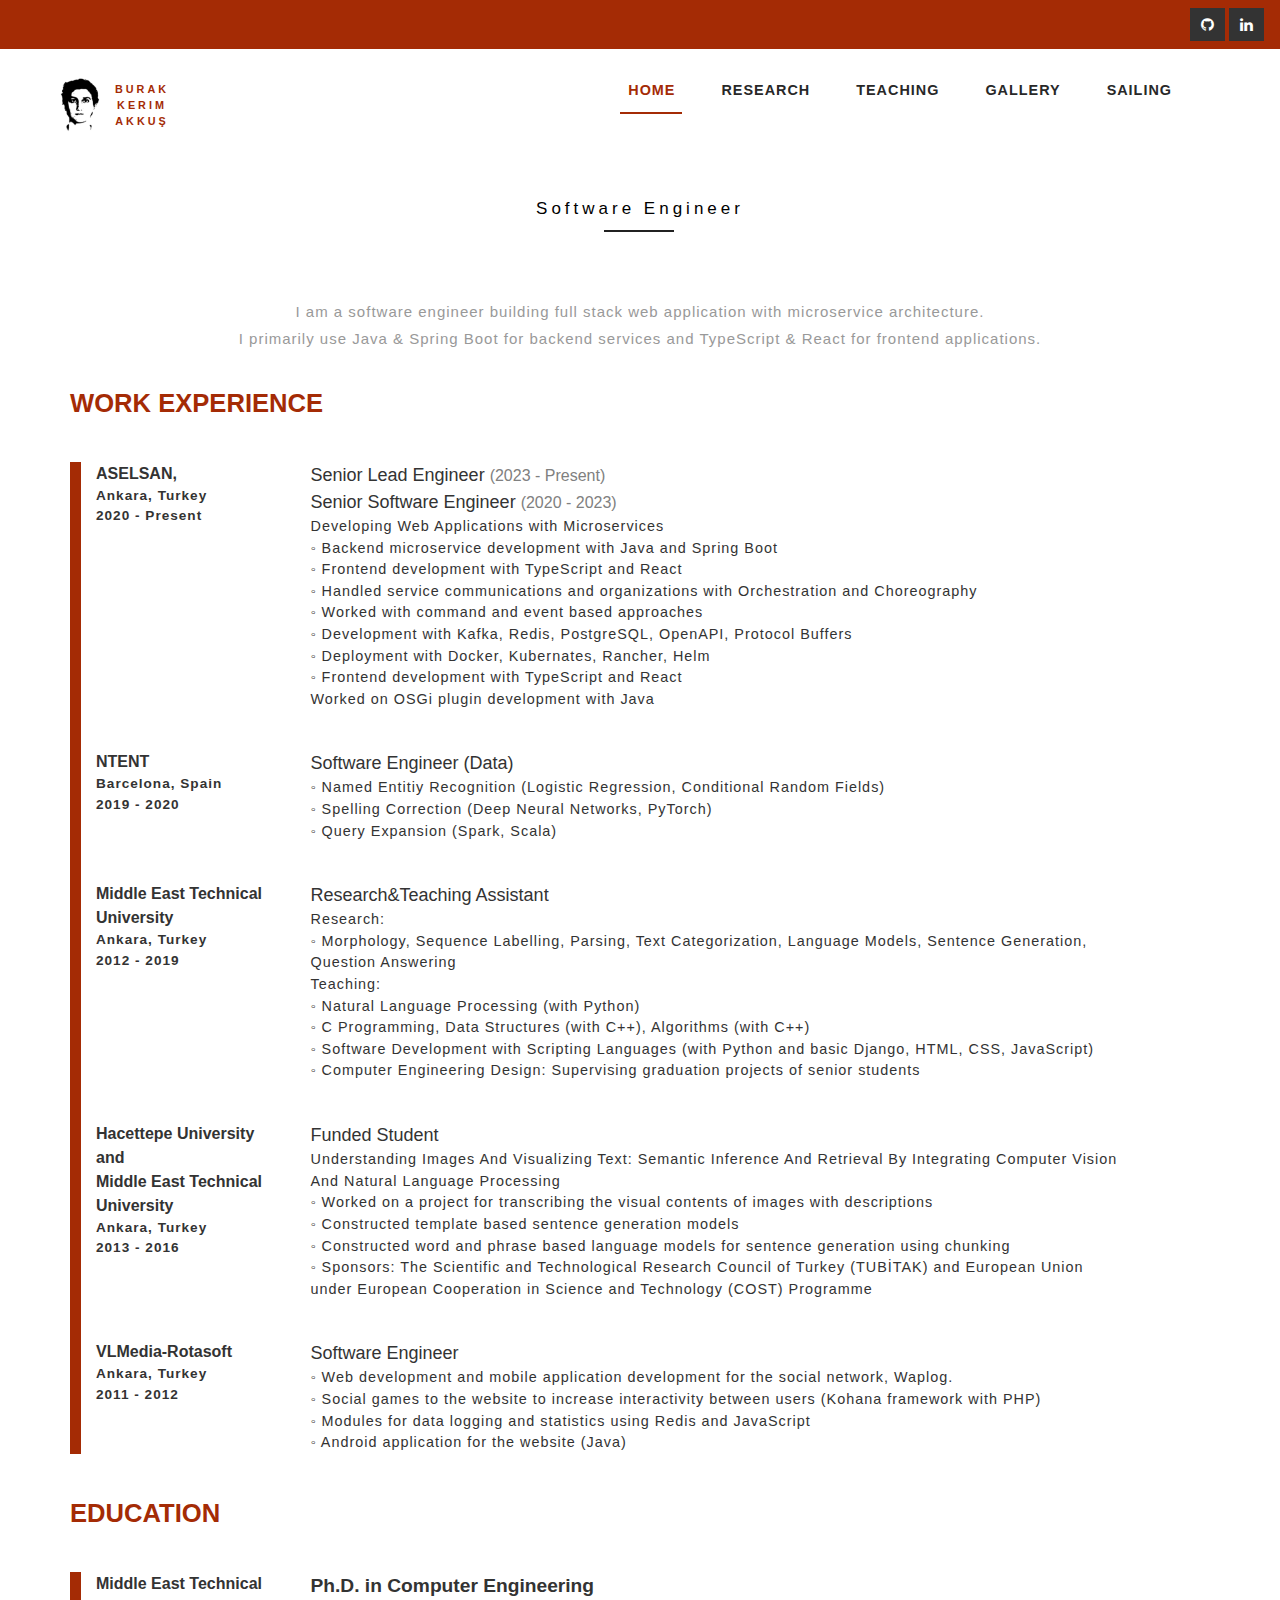
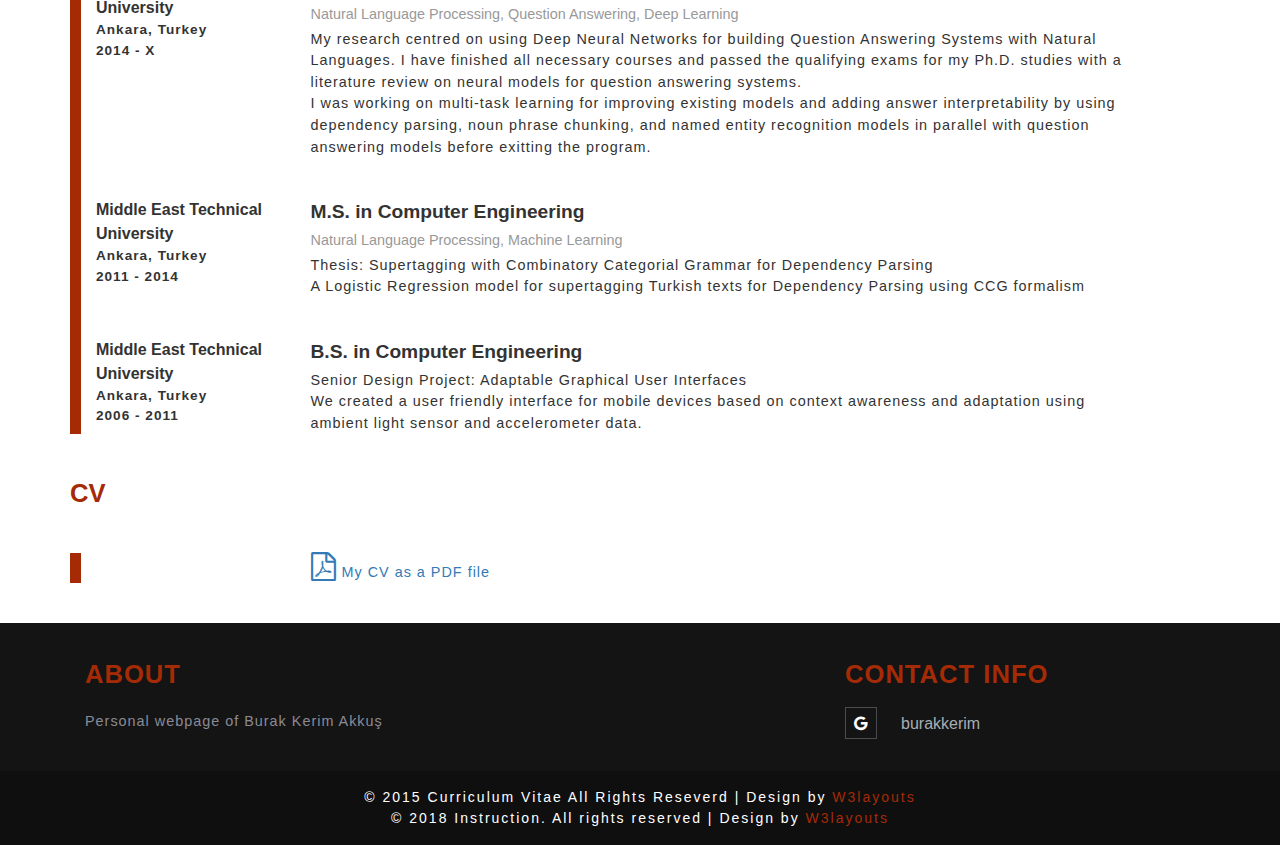
<file: index.html>
<!--
  Author: W3layouts
  Author URL: http://w3layouts.com
  License: Creative Commons Attribution 3.0 Unported
  License URL: http://creativecommons.org/licenses/by/3.0/
  -->
<!DOCTYPE html>
<html>

<head>
  <title>Burak Kerim Akkuş</title>
  <!--/tags -->
  <meta name="viewport" content="width=device-width, initial-scale=1">
  <meta http-equiv="Content-Type" content="text/html; charset=utf-8" />
  <meta name="keywords" content="Burak Kerim Akkuş" />
  <script type="application/x-javascript">
      addEventListener("load", function () {
        setTimeout(hideURLbar, 0);
      }, false);
      function hideURLbar() {
        window.scrollTo(0, 1);
      }
    </script>
  <!--//tags -->
  <link href="css/bootstrap.css" rel="stylesheet" type="text/css" media="all" />
  <link href="css/style.css" rel="stylesheet" type="text/css" media="all" />
  <link href="css/owl.carousel.css" rel="stylesheet" type="text/css" media="all">
  <link href="css/owl.theme.css" rel="stylesheet" type="text/css" media="all">
  <link href="css/font-awesome.css" rel="stylesheet">
  <link href="css/cv-style.css" rel='stylesheet' type='text/css' />
  <!-- //for bootstrap working -->
  <!-- <link href="//fonts.googleapis.com/css?family=Work+Sans:200,300,400,500,600,700" rel="stylesheet"> -->
</head>

<body>
  <!-- header -->
  <div class="header">
    <div class="agileits_top_menu">
      <div class="w3l_header_left">
      </div>
      <div class="w3l_header_right">
        <div class="w3ls-social-icons text-left">
          <a class="github" target="_blank" href="https://github.com/burakkerim"><i class="fa fa-github"></i></a>
          <a class="linkedin" target="_blank" href="https://www.linkedin.com/in/burak-kerim-akkus/"><i
              class="fa fa-linkedin"></i></a>
        </div>
      </div>
      <div class="clearfix"> </div>
    </div>
    <div class="content white agile-info">
      <nav class="navbar navbar-default" role="navigation">
        <div class="container">
          <div class="navbar-header">
            <button type="button" class="navbar-toggle" data-toggle="collapse"
              data-target="#bs-example-navbar-collapse-1">
              <span class="sr-only">Toggle navigation</span>
              <span class="icon-bar"></span>
              <span class="icon-bar"></span>
              <span class="icon-bar"></span>
            </button>
            <a class="navbar-brand" href="index.html">
              <img src="images/bka.png" width="48px" style="margin-top: 10px;">
            </a>
            <a class="navbar-brand" href="index.html"
              style="padding-left:60px !important; padding-top:15px !important; cursor:pointer ;">
              <h1><label>Burak</label><label> Kerim</label> <label>Akkuş </label> </h1>
            </a>
          </div>
          <!--/.navbar-header-->
          <div class="collapse navbar-collapse" id="bs-example-navbar-collapse-1">
            <nav class="link-effect-2" id="link-effect-2">
              <ul class="nav navbar-nav">
                <li class="active"><a href="index.html" class="effect-3">Home</a></li>
                <li><a href="research.html" class="effect-3">Research</a></li>
                <li><a href="teaching.html" class="effect-3">Teaching</a></li>
                <li><a href="gallery.html" class="effect-3">Gallery</a></li>
                <li><a href="route.html" class="effect-3">Sailing</a></li>
              </ul>
            </nav>
          </div>
          <!--/.navbar-collapse-->
          <!--/.navbar-->
        </div>
      </nav>
    </div>
  </div>
  <!-- banner -->
  <!--//banner -->
  <!-- about -->
  <div class="agile-about w3ls-section text-center" id="about">
    <div class="container">
      <h3 class="heading-agileinfo"><span>Software Engineer</span></h3>
      <div class="agileits-about-grid">
        <p>
          I am a software engineer building full stack web application with microservice architecture.
        </p>
        <p>
          I primarily use Java & Spring Boot for backend services and TypeScript & React for frontend applications.
        </p>
      </div>
    </div>
  </div>
  <div class="content">
    <div class="container">

      <h3>Work Experience</h3>
      <div class="work">

        <div class="details">
          <div class="col-md-3 city">
            <h5>ASELSAN,</h5>
            <p>Ankara, Turkey</p>
            <p>2020 - Present</p>
          </div>
          <div class="col-md-9">
            <h4>Senior Lead Engineer <span style="color: grey; font-size: medium;">(2023 - Present)</span></h4>
            <h4>Senior Software Engineer <span style="color: grey; font-size: medium;">(2020 - 2023)</span></h4>

            <p>Developing Web Applications with Microservices</p>

            <p>&#9702; Backend microservice development with Java and Spring Boot</p>
            <p>&#9702; Frontend development with TypeScript and React</p>
            <p>&#9702; Handled service communications and organizations with Orchestration and Choreography</p>
            <p>&#9702; Worked with command and event based approaches</p>
            <p>&#9702; Development with Kafka, Redis, PostgreSQL, OpenAPI, Protocol Buffers</p>
            <p>&#9702; Deployment with Docker, Kubernates, Rancher, Helm</p>
            <p>&#9702; Frontend development with TypeScript and React</p>

            <p>Worked on OSGi plugin development with Java</p>

          </div>
          <div class="clearfix"></div>
        </div>

        <div class="details">
          <div class="col-md-3 city">
            <h5>NTENT</h5>
            <p>Barcelona, Spain</p>
            <p>2019 - 2020</p>
          </div>
          <div class="col-md-9">
            <h4>Software Engineer (Data)</h4>
            <p>&#9702; Named Entitiy Recognition (Logistic Regression, Conditional Random Fields)</p>
            <p>&#9702; Spelling Correction (Deep Neural Networks, PyTorch)</p>
            <p>&#9702; Query Expansion (Spark, Scala)</p>
          </div>
          <div class="clearfix"></div>
        </div>

        <div class="details">
          <div class="col-md-3 city">
            <h5>Middle East Technical University</h5>
            <p>Ankara, Turkey</p>
            <p>2012 - 2019</p>
          </div>
          <div class="col-md-9">
            <h4>Research&Teaching Assistant</h4>
            <p>Research:</p>
            <p>&#9702; Morphology, Sequence Labelling, Parsing, Text Categorization, Language Models, Sentence
              Generation,
              Question Answering</p>
            <p>Teaching:</p>
            <p>&#9702; Natural Language Processing (with Python)</p>
            <p>&#9702; C Programming, Data Structures (with C++), Algorithms (with C++)</p>
            <p>&#9702; Software Development with Scripting Languages (with Python and basic Django, HTML, CSS,
              JavaScript)</p>
            <p>&#9702; Computer Engineering Design: Supervising graduation projects of senior students</p>
          </div>
          <div class="clearfix"></div>
        </div>

        <div class="details">
          <div class="col-md-3 city">
            <h5>Hacettepe University and <br> Middle East Technical University</h5>
            <p>Ankara, Turkey</p>
            <p>2013 - 2016</p>
          </div>
          <div class="col-md-9">
            <h4>Funded Student</h4>
            <p>Understanding Images And Visualizing Text: Semantic Inference And Retrieval By Integrating Computer
              Vision And Natural Language Processing
              <a href="https://vision.cs.hacettepe.edu.tr/project-detail.php?id=4"></a>
            </p>
            <p>&#9702; Worked on a project for transcribing the visual contents of images with descriptions</p>
            <p>&#9702; Constructed template based sentence generation models</p>
            <p>&#9702; Constructed word and phrase based language models for sentence generation using chunking</p>
            <p>&#9702; Sponsors: The Scientific and Technological Research Council of Turkey (TUBİTAK) and European
              Union under European Cooperation in Science and Technology (COST) Programme</p>
          </div>
          <div class="clearfix"></div>
        </div>

        <div class="details">
          <div class="col-md-3 city">
            <h5>VLMedia-Rotasoft</h5>
            <p>Ankara, Turkey</p>
            <p>2011 - 2012</p>
          </div>
          <div class="col-md-9">
            <h4>Software Engineer</h4>
            <p>&#9702; Web development and mobile application development for the social network, Waplog.</p>
            <p>&#9702; Social games to the website to increase interactivity between users (Kohana framework with PHP)
            </p>
            <p>&#9702; Modules for data logging and statistics using Redis and JavaScript </p>
            <p>&#9702; Android application for the website (Java)</p>
          </div>
          <div class="clearfix"></div>
        </div>
      </div>

      <h3>Education</h3>
      <div class="education">
        <div class="details">
          <div class="col-md-3 city">
            <h5>Middle East Technical University</h5>
            <p>Ankara, Turkey</p>
            <p>2014 - X</p>
          </div>
          <div class="col-md-9 college">
            <h4>Ph.D. in Computer Engineering</h4>
            <h5>Natural Language Processing, Question Answering, Deep Learning</h5>
            <p>
              My research centred on using Deep Neural Networks for building Question Answering Systems with
              Natural Languages. I have finished all necessary courses and passed the qualifying exams for my Ph.D.
              studies with a literature review on neural models for question answering systems.
            </p>
            <p>
              I was working on multi-task learning for improving existing models and adding answer interpretability by
              using dependency
              parsing, noun phrase chunking, and named entity recognition models in parallel with question answering
              models before exitting the program.
            </p>
          </div>
          <div class="clearfix"></div>
        </div>

        <div class="details">
          <div class="col-md-3 city">
            <h5>Middle East Technical University</h5>
            <p>Ankara, Turkey</p>
            <p>2011 - 2014</p>
          </div>
          <div class="col-md-9 college">
            <h4>M.S. in Computer Engineering</h4>
            <h5>Natural Language Processing, Machine Learning</h5>
            <p>Thesis: Supertagging with Combinatory Categorial Grammar for Dependency Parsing</p>
            <p>
              A Logistic Regression model for supertagging Turkish texts for Dependency Parsing using CCG formalism
            </p>
          </div>
          <div class="clearfix"></div>
        </div>

        <div class="details">
          <div class="col-md-3 city">
            <h5>Middle East Technical University</h5>
            <p>Ankara, Turkey</p>
            <p>2006 - 2011</p>
          </div>
          <div class="col-md-9 college">
            <h4>B.S. in Computer Engineering</h4>
            <p>Senior Design Project: Adaptable Graphical User Interfaces</p>
            <p>
              We created a user friendly interface for mobile devices based on context awareness and adaptation using
              ambient light sensor and accelerometer data.
            </p>
          </div>
          <div class="clearfix"></div>
        </div>
      </div>

      <h3>CV</h3>
      <div class="skills">
        <div class="details">
          <div class="col-md-3 city">
            <h5></h5>
          </div>
          <div class="col-md-9">
            <p>
              <a href="files/burak_kerim_akkus_cv.pdf"><i class="fa fa-file-pdf-o fa-2x"></i> My CV as a PDF file</a>
            </p>
          </div>
        </div>
        <div class="clearfix"></div>
      </div>

    </div>


    <!-- footer -->
    <div class="footer_top_agileits">
      <div class="container">
        <div class="col-md-4 footer_grid">
          <h3>About</h3>
          <p>Personal webpage of Burak Kerim Akkuş
          </p>
        </div>
        <div class="col-md-4 footer_grid">
        </div>
        <div class="col-md-4 footer_grid">
          <h3>Contact Info</h3>
          <ul class="address">
            <li><a href="mailto:burakkerim@gmail.com"><i class="fa fa-google" aria-hidden="true"></i>burakkerim</a></li>
          </ul>
        </div>
      </div>
    </div>
    <div class="footer_w3ls">
      <div class="container">
        <div class="footer_bottom1">
          <p>© 2015 Curriculum Vitae All Rights Reseverd | Design by <a href="http://w3layouts.com/"
              target="_blank">W3layouts</a> </p>
        </div>
        <div class="footer_bottom1">
          <p>© 2018 Instruction. All rights reserved | Design by <a href="http://w3layouts.com">W3layouts</a></p>
        </div>
      </div>
    </div>
    <!-- //footer -->
    <a href="#home" class="scroll" id="toTop" style="display: block;"> <span id="toTopHover" style="opacity: 1;">
      </span></a>
    <!-- js -->
    <script type="text/javascript" src="js/jquery-2.1.4.min.js"></script>
    <script type="text/javascript" src="js/bootstrap.js"></script>
</body>

</html>
</file>
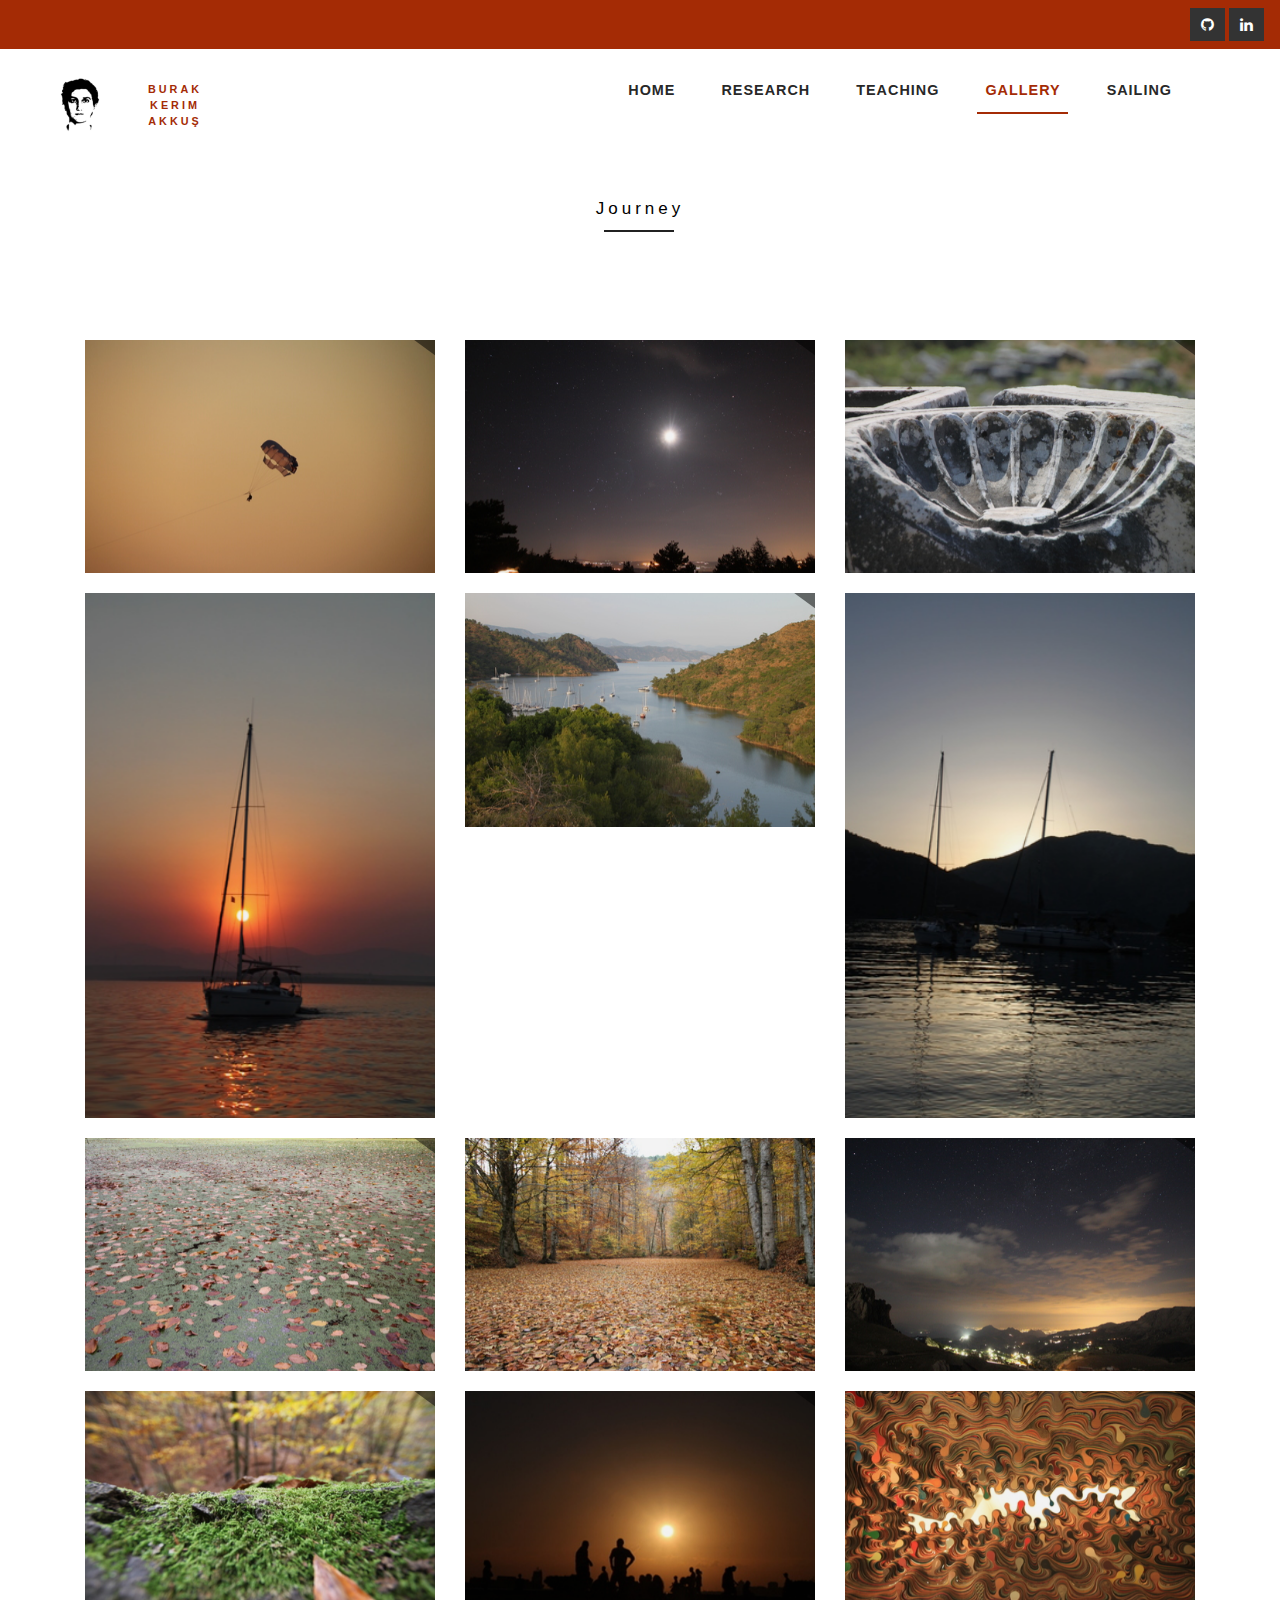
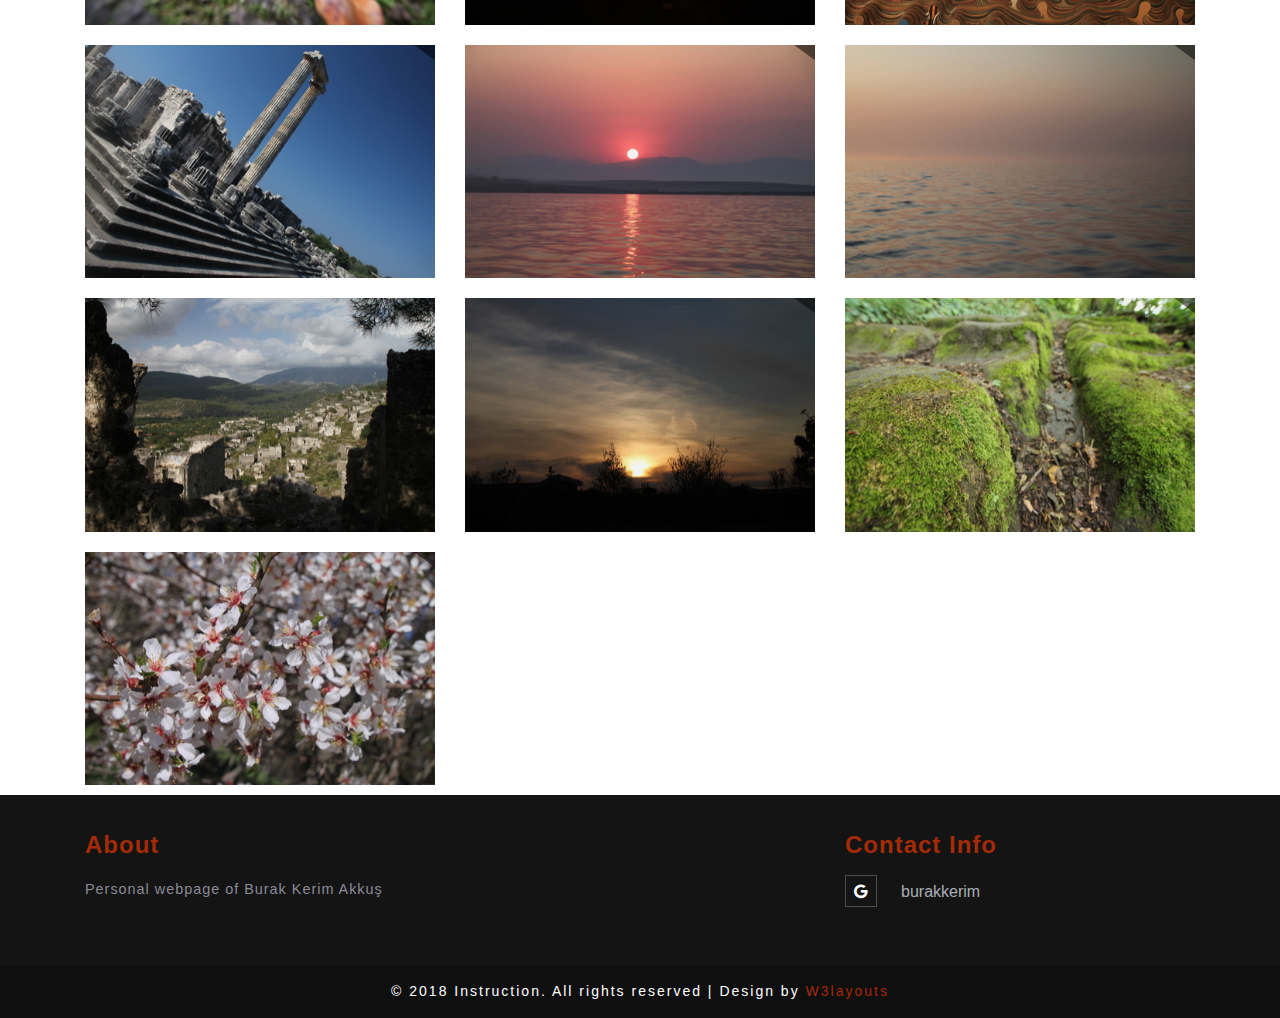
<file: gallery.html>
<!--
Author: W3layouts
Author URL: http://w3layouts.com
License: Creative Commons Attribution 3.0 Unported
License URL: http://creativecommons.org/licenses/by/3.0/
-->
<!DOCTYPE html>
<html>

<head>
  <title>Burak Kerim Akkuş</title>
  <!--/tags -->
  <meta name="viewport" content="width=device-width, initial-scale=1">
  <meta http-equiv="Content-Type" content="text/html; charset=utf-8" />
  <meta name="keywords" content="Burak Kerim Akkuş" />
  <script type="application/x-javascript">
    addEventListener("load", function () {
      setTimeout(hideURLbar, 0);
    }, false);

    function hideURLbar() {
      window.scrollTo(0, 1);
    }
  </script>
  <!--//tags -->
  <link href="css/bootstrap.css" rel="stylesheet" type="text/css" media="all" />
  <link href="css/style.css" rel="stylesheet" type="text/css" media="all" />
  <link href="css/owl.carousel.css" rel="stylesheet" type="text/css" media="all">
  <link href="css/owl.theme.css" rel="stylesheet" type="text/css" media="all">
  <link href="css/font-awesome.css" rel="stylesheet">
  <link href="css/lightbox.css" rel="stylesheet">
  <!-- //for bootstrap working -->
  <!-- <link href="//fonts.googleapis.com/css?family=Work+Sans:200,300,400,500,600,700" rel="stylesheet"> -->


</head>

<body>
  <!-- header -->
  <div class="header">
    <div class="agileits_top_menu">
      <div class="w3l_header_left">
      </div>
      <div class="w3l_header_right">
        <div class="w3ls-social-icons text-left">
          <a class="github" target="_blank" href="https://github.com/burakkerim"><i class="fa fa-github"></i></a>
          <a class="linkedin" target="_blank" href="https://www.linkedin.com/in/burak-kerim-akkus/"><i
              class="fa fa-linkedin"></i></a>
        </div>
      </div>
      <div class="clearfix"> </div>
    </div>
    <div class="content white agile-info">
      <nav class="navbar navbar-default" role="navigation">
        <div class="container">
          <div class="navbar-header">
            <button type="button" class="navbar-toggle" data-toggle="collapse"
              data-target="#bs-example-navbar-collapse-1">
              <span class="sr-only">Toggle navigation</span>
              <span class="icon-bar"></span>
              <span class="icon-bar"></span>
              <span class="icon-bar"></span>
            </button>
            <a class="navbar-brand" href="index.html" style="margin-top: 10px;">
              <img src="images/bka.png" width="48px">
            </a>
            <a class="navbar-brand" href="index.html"
              style="padding-left:60px !important; padding-top:15px !important; cursor:pointer ;">
              <h1><label>Burak</label><label> Kerim</label> <label>Akkuş </label> </h1>
            </a>
          </div>
          <!--/.navbar-header-->
          <div class="collapse navbar-collapse" id="bs-example-navbar-collapse-1">
            <nav class="link-effect-2" id="link-effect-2">
              <ul class="nav navbar-nav">
                <li><a href="index.html" class="effect-3">Home</a></li>
                <li><a href="research.html" class="effect-3">Research</a></li>
                <li><a href="teaching.html" class="effect-3">Teaching</a></li>
                <li class="active"><a href="gallery.html" class="effect-3">Gallery</a></li>
                <li><a href="route.html" class="effect-3">Sailing</a></li>
              </ul>
            </nav>
          </div>
          <!--/.navbar-collapse-->
          <!--/.navbar-->
        </div>
      </nav>
    </div>
  </div>
  <!-- banner -->
  <!-- //header -->

  <div class="agile-about w3ls-section text-center" id="about">
    <div class="container">
      <h3 class="heading-agileinfo"> <span>Journey</span> </h3>
      <div class="agileits-about-grid">
        <p></p>
      </div>
    </div>
  </div>

  <!-- gallery -->
  <div id="lab" class="w3ls-section gallery">
    <div class="container">

      <div class="gallery-grids">

        <div class="col-sm-4 col-xs-6 gallery-grid">
          <div class="grid effect-apollo">
            <a class="example-image-link" href="gallery/IMG_0315.JPG" data-lightbox="example-set" data-title="">
              <img src="gallery/small/IMG_0315.JPG" alt="" />
              <div class="figcaption">
                <p>1</p>
              </div>
            </a>
          </div>
        </div>

        <div class="col-sm-4 col-xs-6 gallery-grid">
          <div class="grid effect-apollo">
            <a class="example-image-link" href="gallery/IMG_2511.JPG" data-lightbox="example-set" data-title="">
              <img src="gallery/small/IMG_2511.JPG" alt="" />
              <div class="figcaption">
                <p>4</p>
              </div>
            </a>
          </div>
        </div>

        <div class="col-sm-4 col-xs-6 gallery-grid">
          <div class="grid effect-apollo">
            <a class="example-image-link" href="gallery/IMG_0409.JPG" data-lightbox="example-set" data-title="">
              <img src="gallery/small/IMG_0409.JPG" alt="" />
              <div class="figcaption">
                <p>5</p>
              </div>
            </a>
          </div>
        </div>

        <div class="col-sm-4 col-xs-6 gallery-grid">
          <div class="grid effect-apollo">
            <a class="example-image-link" href="gallery/IMG_0646.JPG" data-lightbox="example-set" data-title="">
              <img src="gallery/small/IMG_0646.JPG" alt="" />
              <div class="figcaption">
                <p>3</p>
              </div>
            </a>
          </div>
        </div>

        <div class="col-sm-4 col-xs-6 gallery-grid">
          <div class="grid effect-apollo">
            <a class="example-image-link" href="gallery/IMG_9236.JPG" data-lightbox="example-set" data-title="">
              <img src="gallery/small/IMG_9236.JPG" alt="" />
              <div class="figcaption">
                <p>7</p>
              </div>
            </a>
          </div>
        </div>

        <div class="col-sm-4 col-xs-6 gallery-grid">
          <div class="grid effect-apollo">
            <a class="example-image-link" href="gallery/IMG_9384.JPG" data-lightbox="example-set" data-title="">
              <img src="gallery/small/IMG_9384.JPG" alt="" />
              <div class="figcaption">
                <p>6</p>
              </div>
            </a>
          </div>
        </div>

        <div class="col-sm-4 col-xs-6 gallery-grid">
          <div class="grid effect-apollo">
            <a class="example-image-link" href="gallery/IMG_8047.JPG" data-lightbox="example-set" data-title="">
              <img src="gallery/small/IMG_8047.JPG" alt="" />
              <div class="figcaption">
                <p>8</p>
              </div>
            </a>
          </div>
        </div>

        <div class="col-sm-4 col-xs-6 gallery-grid">
          <div class="grid effect-apollo">
            <a class="example-image-link" href="gallery/IMG_8044.JPG" data-lightbox="example-set" data-title="">
              <img src="gallery/small/IMG_8044.JPG" alt="" />
              <div class="figcaption">
                <p>1</p>
              </div>
            </a>
          </div>
        </div>

        <div class="col-sm-4 col-xs-6 gallery-grid">
          <div class="grid effect-apollo">
            <a class="example-image-link" href="gallery/IMG_6624.JPG" data-lightbox="example-set" data-title="">
              <img src="gallery/small/IMG_6624.JPG" alt="" />
              <div class="figcaption">
                <p>5</p>
              </div>
            </a>
          </div>
        </div>


        <div class="col-sm-4 col-xs-6 gallery-grid">
          <div class="grid effect-apollo">
            <a class="example-image-link" href="gallery/IMG_8027.JPG" data-lightbox="example-set" data-title="">
              <img src="gallery/small/IMG_8027.JPG" alt="" />
              <div class="figcaption">
                <p>2</p>
              </div>
            </a>
          </div>
        </div>


        <div class="col-sm-4 col-xs-6 gallery-grid">
          <div class="grid effect-apollo">
            <a class="example-image-link" href="gallery/IMG_7733.JPG" data-lightbox="example-set" data-title="">
              <img src="gallery/small/IMG_7733.JPG" alt="" />
              <div class="figcaption">
                <p>4</p>
              </div>
            </a>
          </div>
        </div>

        <div class="col-sm-4 col-xs-6 gallery-grid">
          <div class="grid effect-apollo">
            <a class="example-image-link" href="gallery/IMG_3720.JPG" data-lightbox="example-set" data-title="">
              <img src="gallery/small/IMG_3720.JPG" alt="" />
              <div class="figcaption">
                <p>8</p>
              </div>
            </a>
          </div>
        </div>

        <div class="col-sm-4 col-xs-6 gallery-grid">
          <div class="grid effect-apollo">
            <a class="example-image-link" href="gallery/IMG_0627.JPG" data-lightbox="example-set" data-title="">
              <img src="gallery/small/IMG_0627.JPG" alt="" />
              <div class="figcaption">
                <p>1</p>
              </div>
            </a>
          </div>
        </div>

        <div class="col-sm-4 col-xs-6 gallery-grid">
          <div class="grid effect-apollo">
            <a class="example-image-link" href="gallery/IMG_0633.JPG" data-lightbox="example-set" data-title="">
              <img src="gallery/small/IMG_0633.JPG" alt="" />
              <div class="figcaption">
                <p>2</p>
              </div>
            </a>
          </div>
        </div>

        <div class="col-sm-4 col-xs-6 gallery-grid">
          <div class="grid effect-apollo">
            <a class="example-image-link" href="gallery/IMG_0652.JPG" data-lightbox="example-set" data-title="">
              <img src="gallery/small/IMG_0652.JPG" alt="" />
              <div class="figcaption">
                <p>4</p>
              </div>
            </a>
          </div>
        </div>

        <div class="col-sm-4 col-xs-6 gallery-grid">
          <div class="grid effect-apollo">
            <a class="example-image-link" href="gallery/IMG_1091.JPG" data-lightbox="example-set" data-title="">
              <img src="gallery/small/IMG_1091.JPG" alt="" />
              <div class="figcaption">
                <p>5</p>
              </div>
            </a>
          </div>
        </div>

        <div class="col-sm-4 col-xs-6 gallery-grid">
          <div class="grid effect-apollo">
            <a class="example-image-link" href="gallery/IMG_3793.JPG" data-lightbox="example-set" data-title="">
              <img src="gallery/small/IMG_3793.JPG" alt="" />
              <div class="figcaption">
                <p>6</p>
              </div>
            </a>
          </div>
        </div>

        <!--         <div class="col-sm-4 col-xs-6 gallery-grid">
          <div class="grid effect-apollo"> 
            <a class="example-image-link" href="gallery/IMG_3781.JPG" data-lightbox="example-set" data-title="">
              <img src="gallery/small/IMG_3781.JPG" alt=""/>
              <div class="figcaption">
                <p>7</p>
              </div>  
            </a> 
          </div>
        </div> -->

        <div class="col-sm-4 col-xs-6 gallery-grid">
          <div class="grid effect-apollo">
            <a class="example-image-link" href="gallery/IMG_1445.JPG" data-lightbox="example-set" data-title="">
              <img src="gallery/small/IMG_1445.JPG" alt="" />
              <div class="figcaption">
                <p>6</p>
              </div>
            </a>
          </div>
        </div>

        <div class="col-sm-4 col-xs-6 gallery-grid">
          <div class="grid effect-apollo">
            <a class="example-image-link" href="gallery/IMG_3566.JPG" data-lightbox="example-set" data-title="">
              <img src="gallery/small/IMG_3566.JPG" alt="" />
              <div class="figcaption">
                <p>6</p>
              </div>
            </a>
          </div>
        </div>

        <!-- <div class="clearfix"> </div>  -->
      </div>

      <script src="js/lightbox-plus-jquery.min.js"> </script>
    </div>
  </div>
  <!-- //gallery -->

  <!-- footer -->
  <div class="footer_top_agileits">
    <div class="container">
      <div class="col-md-4 footer_grid">
        <h3>About</h3>
        <p>Personal webpage of Burak Kerim Akkuş
        </p>
      </div>
      <div class="col-md-4 footer_grid">

      </div>
      <div class="col-md-4 footer_grid">
        <h3>Contact Info</h3>
        <ul class="address">
          <li><a href="mailto:burakkerim@gmail.com"><i class="fa fa-google" aria-hidden="true"></i>burakkerim</a></li>
        </ul>
      </div>

    </div>
  </div>

  <div class="footer_w3ls">
    <div class="container">
      <div class="footer_bottom1">
        <p>© 2018 Instruction. All rights reserved | Design by <a href="http://w3layouts.com">W3layouts</a></p>
      </div>
    </div>
  </div>
  <!-- //footer -->

  <a href="#home" class="scroll" id="toTop" style="display: block;"> <span id="toTopHover" style="opacity: 1;">
    </span></a>
  <!-- js -->
  <script type="text/javascript" src="js/jquery-2.1.4.min.js"></script>
  <script type="text/javascript" src="js/bootstrap.js"></script>
</body>

</html>
</file>
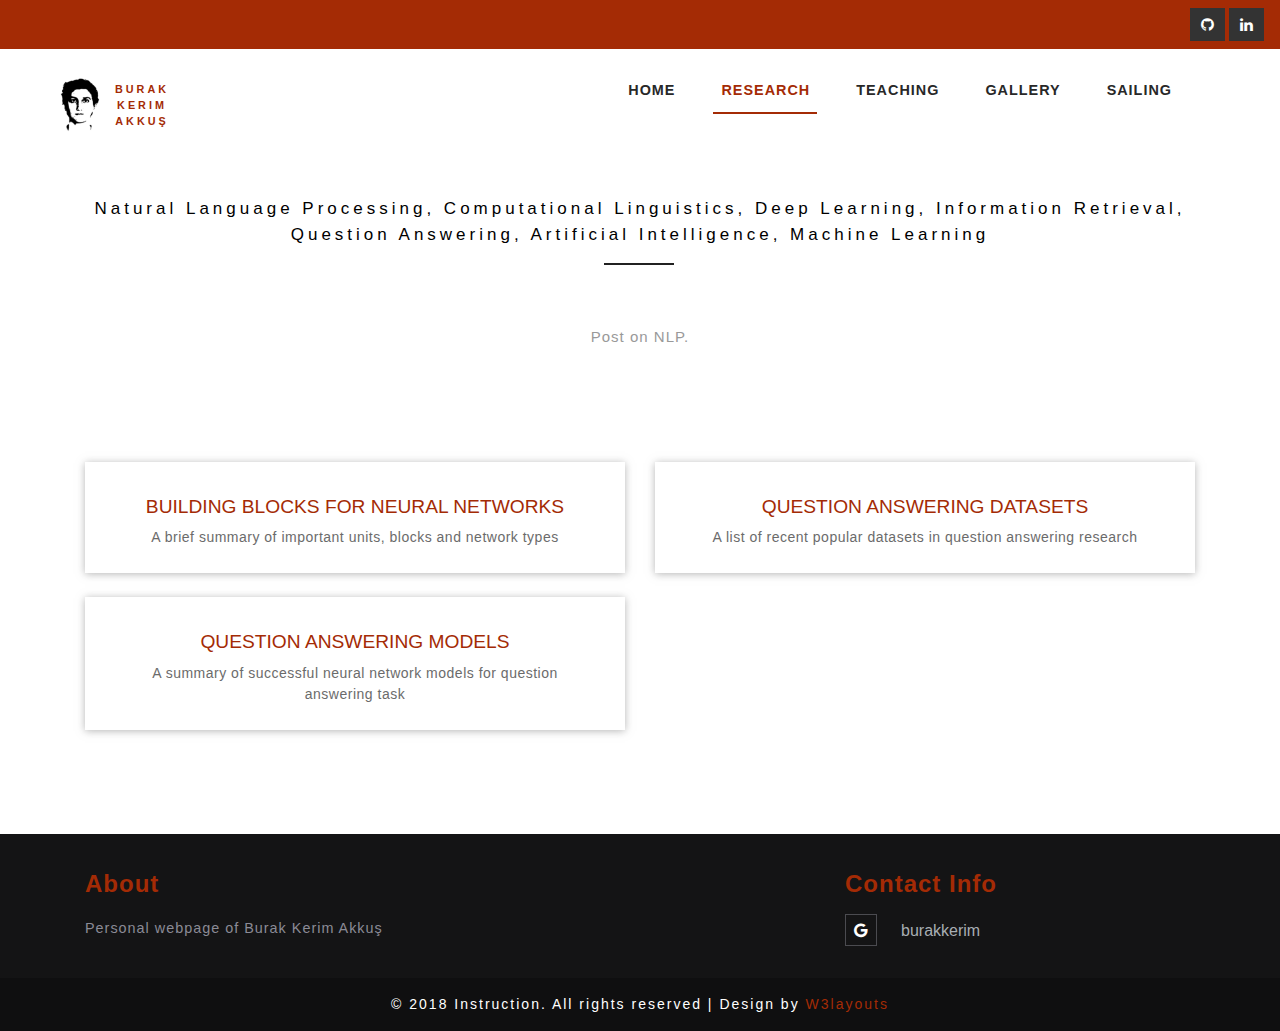
<file: research.html>
<!DOCTYPE html>
<html>

<head>
  <title>Burak Kerim Akkuş</title>
  <!--/tags -->
  <meta name="viewport" content="width=device-width, initial-scale=1">
  <meta http-equiv="Content-Type" content="text/html; charset=utf-8" />
  <meta name="keywords" content="Burak Kerim Akkuş" />
  <script type="application/x-javascript">
    addEventListener("load", function () {
      setTimeout(hideURLbar, 0);
    }, false);

    function hideURLbar() {
      window.scrollTo(0, 1);
    }
  </script>
  <!--//tags -->
  <link href="css/bootstrap.css" rel="stylesheet" type="text/css" media="all" />
  <link href="css/style.css" rel="stylesheet" type="text/css" media="all" />
  <link href="css/owl.carousel.css" rel="stylesheet" type="text/css" media="all">
  <link href="css/owl.theme.css" rel="stylesheet" type="text/css" media="all">
  <link href="css/font-awesome.css" rel="stylesheet">
  <!-- //for bootstrap working -->
  <!-- <link href="//fonts.googleapis.com/css?family=Work+Sans:200,300,400,500,600,700" rel="stylesheet"> -->


</head>

<body>
  <!-- header -->
  <div class="header">
    <div class="agileits_top_menu">
      <div class="w3l_header_left">
      </div>
      <div class="w3l_header_right">
        <div class="w3ls-social-icons text-left">
          <a class="github" target="_blank" href="https://github.com/burakkerim"><i class="fa fa-github"></i></a>
          <a class="linkedin" target="_blank" href="https://www.linkedin.com/in/burak-kerim-akkus/"><i
              class="fa fa-linkedin"></i></a>
        </div>
      </div>
      <div class="clearfix"> </div>
    </div>
    <div class="content white agile-info">
      <nav class="navbar navbar-default" role="navigation">
        <div class="container">
          <div class="navbar-header">
            <button type="button" class="navbar-toggle" data-toggle="collapse"
              data-target="#bs-example-navbar-collapse-1">
              <span class="sr-only">Toggle navigation</span>
              <span class="icon-bar"></span>
              <span class="icon-bar"></span>
              <span class="icon-bar"></span>
            </button>
            <a class="navbar-brand" href="index.html">
              <img src="images/bka.png" width="48px" style="margin-top: 10px;">
            </a>
            <a class="navbar-brand" href="index.html"
              style="padding-left:60px !important; padding-top:15px !important; cursor:pointer ;">
              <h1><label>Burak</label><label> Kerim</label> <label>Akkuş </label> </h1>
            </a>
          </div>
          <!--/.navbar-header-->
          <div class="collapse navbar-collapse" id="bs-example-navbar-collapse-1">
            <nav class="link-effect-2" id="link-effect-2">
              <ul class="nav navbar-nav">
                <li><a href="index.html" class="effect-3">Home</a></li>
                <li class="active"><a href="research.html" class="effect-3">Research</a></li>
                <li><a href="teaching.html" class="effect-3">Teaching</a></li>
                <li><a href="gallery.html" class="effect-3">Gallery</a></li>
                <li><a href="route.html" class="effect-3">Sailing</a></li>
              </ul>
            </nav>
          </div>
          <!--/.navbar-collapse-->
          <!--/.navbar-->
        </div>
      </nav>
    </div>
  </div>
  <!-- banner -->
  <!-- //header -->

  <div class="agile-about w3ls-section text-center" id="about">
    <div class="container">
      <h3 class="heading-agileinfo"><span>Natural Language Processing, Computational Linguistics, Deep Learning,
          Information Retrieval, Question Answering, Artificial Intelligence, Machine Learning</span></h3>
      <div class="agileits-about-grid">
        <p>
          Post on NLP.
        </p>
      </div>
    </div>
  </div>


  <div class="content">

    <div class="w3ls-section text-center">
      <div class="services">

        <div class="container">

          <div class="col-md-6">
            <a href="research/neural_nets.html">
              <div class="grid1">
                <h4 class="services-head">Building Blocks for Neural Networks</h4>
                <p>
                  A brief summary of important units, blocks and network types
                </p>
              </div>
            </a>
          </div>

          <div class="col-md-6">
            <a href="research/qa_data.html">
              <div class="grid1">
                <h4 class="services-head">Question Answering Datasets</h4>
                <p>
                  A list of recent popular datasets in question answering research
                </p>
              </div>
            </a>
          </div>



          <div class="col-md-6">
            <a href="research/qa_models.html">
              <div class="grid1">
                <h4 class="services-head">Question Answering Models</h4>
                <p>
                  A summary of successful neural network models for question answering task
                </p>
              </div>
            </a>
          </div>

        </div>

      </div>

    </div>


    <!-- footer -->
    <div class="footer_top_agileits">
      <div class="container">
        <div class="col-md-4 footer_grid">
          <h3>About</h3>
          <p>Personal webpage of Burak Kerim Akkuş
          </p>
        </div>
        <div class="col-md-4 footer_grid">
        </div>
        <div class="col-md-4 footer_grid">
          <h3>Contact Info</h3>
          <ul class="address">
            <li><a href="mailto:burakkerim@gmail.com"><i class="fa fa-google" aria-hidden="true"></i>burakkerim</a></li>
          </ul>
        </div>

      </div>
    </div>

    <div class="footer_w3ls">
      <div class="container">
        <div class="footer_bottom1">
          <p>© 2018 Instruction. All rights reserved | Design by <a href="http://w3layouts.com">W3layouts</a></p>
        </div>
      </div>
    </div>
    <!-- //footer -->

    <a href="#home" class="scroll" id="toTop" style="display: block;"> <span id="toTopHover" style="opacity: 1;">
      </span></a>
    <!-- js -->
    <script type="text/javascript" src="js/jquery-2.1.4.min.js"></script>
    <script type="text/javascript" src="js/bootstrap.js"></script>
</body>

</html>
</file>
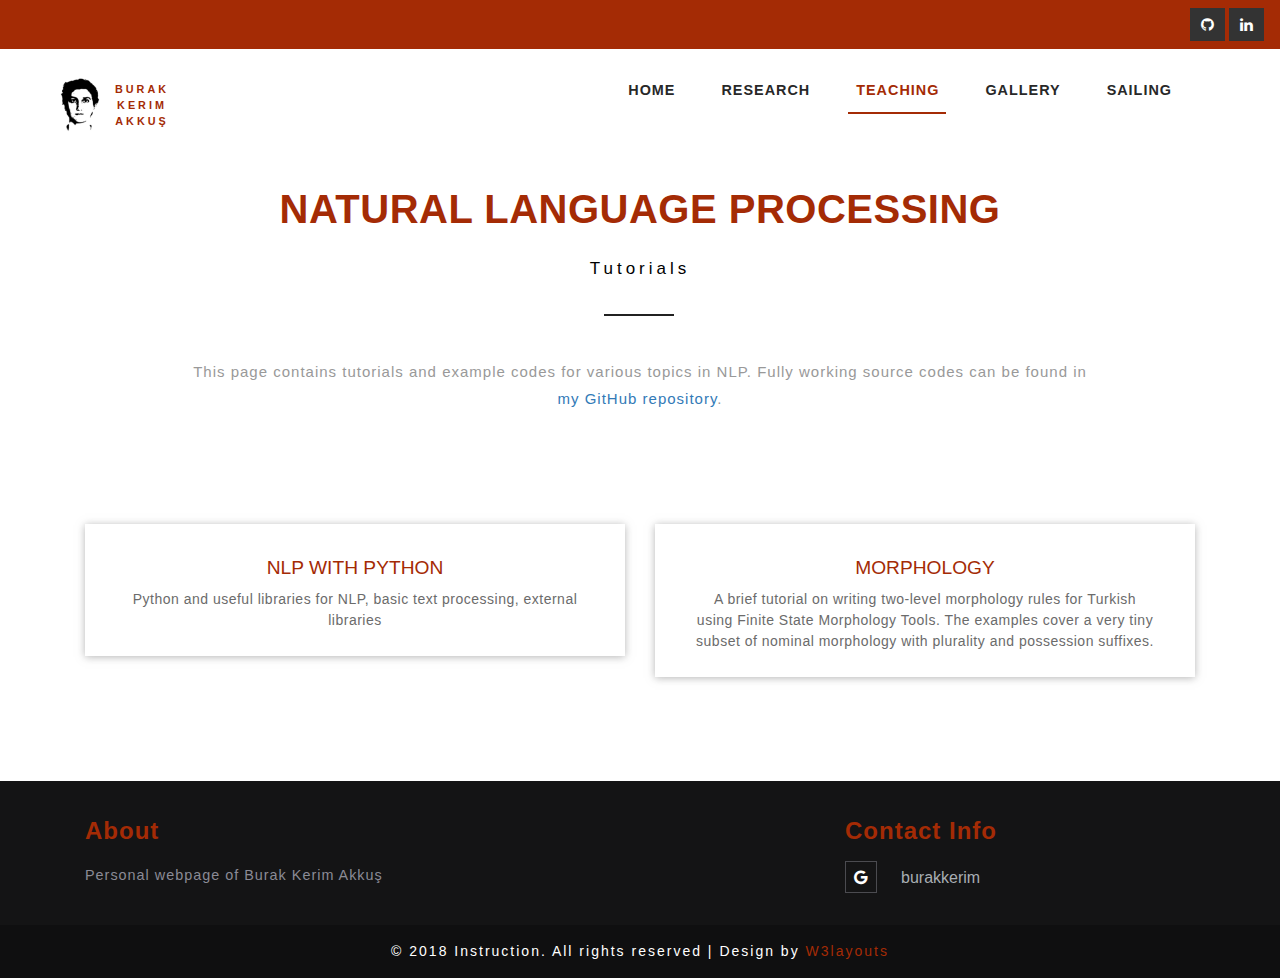
<file: teaching.html>
<!DOCTYPE html>
<html>

<head>
  <title>Burak Kerim Akkuş</title>
  <!--/tags -->
  <meta name="viewport" content="width=device-width, initial-scale=1">
  <meta http-equiv="Content-Type" content="text/html; charset=utf-8" />
  <meta name="keywords" content="Burak Kerim Akkuş" />
  <script type="application/x-javascript">
    addEventListener("load", function () {
      setTimeout(hideURLbar, 0);
    }, false);

    function hideURLbar() {
      window.scrollTo(0, 1);
    }
  </script>
  <!--//tags -->
  <link href="css/bootstrap.css" rel="stylesheet" type="text/css" media="all" />
  <link href="css/style.css" rel="stylesheet" type="text/css" media="all" />
  <link href="css/owl.carousel.css" rel="stylesheet" type="text/css" media="all">
  <link href="css/owl.theme.css" rel="stylesheet" type="text/css" media="all">
  <link href="css/font-awesome.css" rel="stylesheet">
  <!-- //for bootstrap working -->
  <!-- <link href="//fonts.googleapis.com/css?family=Work+Sans:200,300,400,500,600,700" rel="stylesheet"> -->


</head>

<body>
  <!-- header -->
  <div class="header">
    <div class="agileits_top_menu">
      <div class="w3l_header_left">
      </div>
      <div class="w3l_header_right">
        <div class="w3ls-social-icons text-left">
          <a class="github" target="_blank" href="https://github.com/burakkerim"><i class="fa fa-github"></i></a>
          <a class="linkedin" target="_blank" href="https://www.linkedin.com/in/burak-kerim-akkus/"><i
              class="fa fa-linkedin"></i></a>
        </div>
      </div>
      <div class="clearfix"> </div>
    </div>
    <div class="content white agile-info">
      <nav class="navbar navbar-default" role="navigation">
        <div class="container">
          <div class="navbar-header">
            <button type="button" class="navbar-toggle" data-toggle="collapse"
              data-target="#bs-example-navbar-collapse-1">
              <span class="sr-only">Toggle navigation</span>
              <span class="icon-bar"></span>
              <span class="icon-bar"></span>
              <span class="icon-bar"></span>
            </button>
            <a class="navbar-brand" href="index.html">
              <img src="images/bka.png" width="48px" style="margin-top: 10px;">
            </a>
            <a class="navbar-brand" href="index.html"
              style="padding-left:60px !important; padding-top:15px !important; cursor:pointer ;">
              <h1><label>Burak</label><label> Kerim</label> <label>Akkuş </label> </h1>
            </a>
          </div>
          <!--/.navbar-header-->
          <div class="collapse navbar-collapse" id="bs-example-navbar-collapse-1">
            <nav class="link-effect-2" id="link-effect-2">
              <ul class="nav navbar-nav">
                <li><a href="index.html" class="effect-3">Home</a></li>
                <li><a href="research.html" class="effect-3">Research</a></li>
                <li class="active"><a href="teaching.html" class="effect-3">Teaching</a></li>
                <li><a href="gallery.html" class="effect-3">Gallery</a></li>
                <li><a href="route.html" class="effect-3">Sailing</a></li>
              </ul>
            </nav>
          </div>
          <!--/.navbar-collapse-->
          <!--/.navbar-->
        </div>
      </nav>
    </div>
  </div>
  <!-- banner -->
  <!-- //header -->

  <div class="agile-about w3ls-section text-center" id="about">
    <div class="container">
      <h3 class="heading-agileinfo">Natural Language Processing<span>Tutorials</span></h3>
      <div class="agileits-about-grid">
        <p>
          This page contains tutorials and example codes for various topics in NLP. Fully working source codes can be
          found in <a href="https://github.com/burakkerim/nlp-tutorials">my GitHub repository</a>.
        </p>
      </div>
    </div>
  </div>


  <div class="content">

    <div class="w3ls-section text-center">
      <div class="services">

        <div class="container">

          <div class="col-md-6">
            <a href="teaching/python_nlp.html">
              <div class="grid1">
                <h4 class="services-head">NLP with Python</h4>
                <p>
                  Python and useful libraries for NLP, basic text processing, external libraries
                </p>
              </div>
            </a>
          </div>

          <div class="col-md-6">
            <a href="teaching/morphology.html">
              <div class="grid1">
                <h4 class="services-head">Morphology</h4>
                <p>
                  A brief tutorial on writing two-level morphology rules for Turkish
                  using Finite State Morphology Tools. The examples cover a very tiny subset of nominal
                  morphology with plurality and possession suffixes.
                </p>
              </div>
            </a>
          </div>



        </div>

      </div>

    </div>


    <!-- footer -->
    <div class="footer_top_agileits">
      <div class="container">
        <div class="col-md-4 footer_grid">
          <h3>About</h3>
          <p>Personal webpage of Burak Kerim Akkuş
          </p>
        </div>
        <div class="col-md-4 footer_grid">

        </div>
        <div class="col-md-4 footer_grid">
          <h3>Contact Info</h3>
          <ul class="address">
            <li><a href="mailto:burakkerim@gmail.com"><i class="fa fa-google" aria-hidden="true"></i>burakkerim</a></li>
          </ul>
        </div>

      </div>
    </div>

    <div class="footer_w3ls">
      <div class="container">
        <div class="footer_bottom1">
          <p>© 2018 Instruction. All rights reserved | Design by <a href="http://w3layouts.com">W3layouts</a></p>
        </div>
      </div>
    </div>
    <!-- //footer -->

    <a href="#home" class="scroll" id="toTop" style="display: block;"> <span id="toTopHover" style="opacity: 1;">
      </span></a>
    <!-- js -->
    <script type="text/javascript" src="js/jquery-2.1.4.min.js"></script>
    <script type="text/javascript" src="js/bootstrap.js"></script>
</body>

</html>
</file>
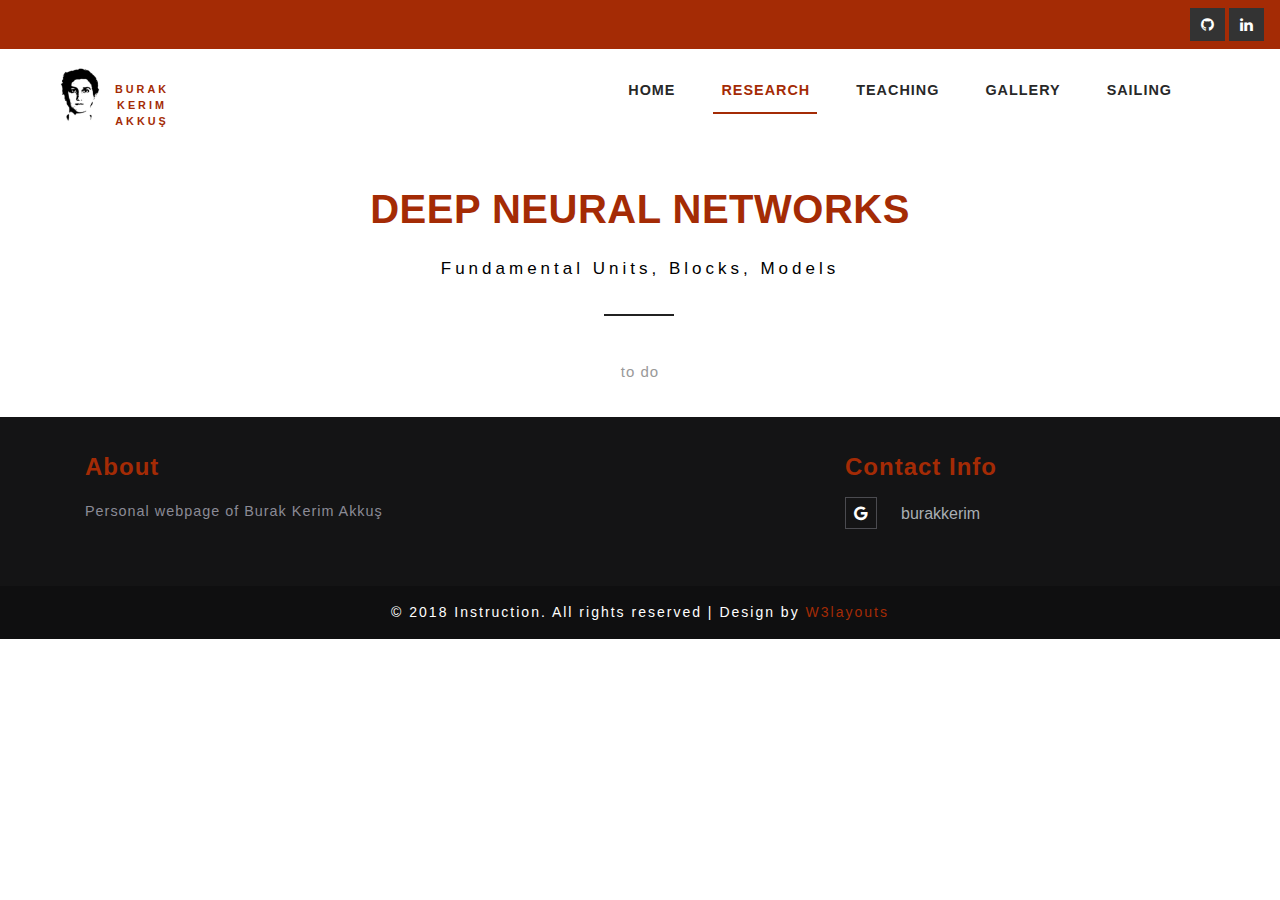
<file: research/neural_nets.html>
<!DOCTYPE html>
<html>

<head>
  <title>Burak Kerim Akkuş</title>
  <!--/tags -->
  <meta name="viewport" content="width=device-width, initial-scale=1">
  <meta http-equiv="Content-Type" content="text/html; charset=utf-8" />
  <meta name="keywords" content="Burak Kerim Akkuş" />
  <script type="application/x-javascript">
    addEventListener("load", function () {
      setTimeout(hideURLbar, 0);
    }, false);

    function hideURLbar() {
      window.scrollTo(0, 1);
    }
  </script>
  <!--//tags -->
  <link rel="stylesheet" href="../css/bootstrap.css" type="text/css" media="all" />
  <link rel="stylesheet" href="../css/style.css" type="text/css" media="all" />
  <link rel="stylesheet" href="../css/owl.carousel.css" type="text/css" media="all">
  <link rel="stylesheet" href="../css/owl.theme.css" type="text/css" media="all">
  <link rel="stylesheet" href="../css/font-awesome.css">
  <!-- //for bootstrap working -->
  <!-- <link href="//fonts.googleapis.com/css?family=Work+Sans:200,300,400,500,600,700" rel="stylesheet"> -->


</head>

<body>
  <!-- header -->
  <div class="header">
    <div class="agileits_top_menu">
      <div class="w3l_header_left">
      </div>
      <div class="w3l_header_right">
        <div class="w3ls-social-icons text-left">
          <a class="github" target="_blank" href="https://github.com/burakkerim"><i class="fa fa-github"></i></a> 
          <a class="linkedin" target="_blank" href="https://www.linkedin.com/in/burak-kerim-akkus/"><i class="fa fa-linkedin"></i></a>
        </div>
      </div>
      <div class="clearfix"> </div>
    </div>
    <div class="content white agile-info">
      <nav class="navbar navbar-default" role="navigation">
        <div class="container">
          <div class="navbar-header">
            <button type="button" class="navbar-toggle" data-toggle="collapse" data-target="#bs-example-navbar-collapse-1">
              <span class="sr-only">Toggle navigation</span>
              <span class="icon-bar"></span>
              <span class="icon-bar"></span>
              <span class="icon-bar"></span>
            </button>
            <a class="navbar-brand" href="../index.html">
              <img src="../images/bka.png" width="48px">
            </a>
            <a class="navbar-brand" href="../index.html" style="padding-left:60px !important; padding-top:15px !important; cursor:pointer ;">
              <h1><label>Burak</label><label> Kerim</label> <label>Akkuş </label> </h1> 
            </a>
          </div>
          <!--/.navbar-header-->
          <div class="collapse navbar-collapse" id="bs-example-navbar-collapse-1">
            <nav class="link-effect-2" id="link-effect-2">
              <ul class="nav navbar-nav">
                <li><a href="../index.html" class="effect-3">Home</a></li>
                <li class="active"><a href="../research.html" class="effect-3">Research</a></li>
                <li><a href="../teaching.html" class="effect-3">Teaching</a></li>
                <li><a href="../gallery.html" class="effect-3">Gallery</a></li>
                <li><a href="../route.html" class="effect-3">Sailing</a></li>
              </ul>
            </nav>
          </div>
          <!--/.navbar-collapse-->
          <!--/.navbar-->
        </div>
      </nav>
    </div>
  </div>
  <!-- banner -->
  <!-- //header -->

  <div class="agile-about w3ls-section text-center" id="about">
    <div class="container">
      <h3 class="heading-agileinfo">Deep Neural Networks<span>Fundamental units, blocks, models</span></h3>
      <div class="agileits-about-grid">
        <p>
          to do
        </p>
      </div>
    </div>
  </div>


  <div class="content">

    <div class="w3ls-section text-center">
      
    </div>

  </div>


  <!-- footer -->
  <div class="footer_top_agileits">
    <div class="container">
      <div class="col-md-4 footer_grid">
        <h3>About</h3>
        <p>Personal webpage of Burak Kerim Akkuş
        </p>
      </div>
      <div class="col-md-4 footer_grid">

      </div>
      <div class="col-md-4 footer_grid">
        <h3>Contact Info</h3>
        <ul class="address">
          <li><a href="mailto:burakkerim@gmail.com"><i class="fa fa-google" aria-hidden="true"></i>burakkerim</a></li>
        </ul>
      </div>

    </div>
  </div>

  <div class="footer_w3ls">
    <div class="container">
      <div class="footer_bottom1">
        <p>© 2018 Instruction. All rights reserved | Design by <a href="http://w3layouts.com">W3layouts</a></p>
      </div>
    </div>
  </div>
  <!-- //footer -->

  <a href="#home" class="scroll" id="toTop" style="display: block;"> <span id="toTopHover" style="opacity: 1;"> </span></a>
  <!-- js -->
  <script type="text/javascript" src="../js/jquery-2.1.4.min.js"></script>
  <script type="text/javascript" src="../js/bootstrap.js"></script>
</body>

</html>
</file>
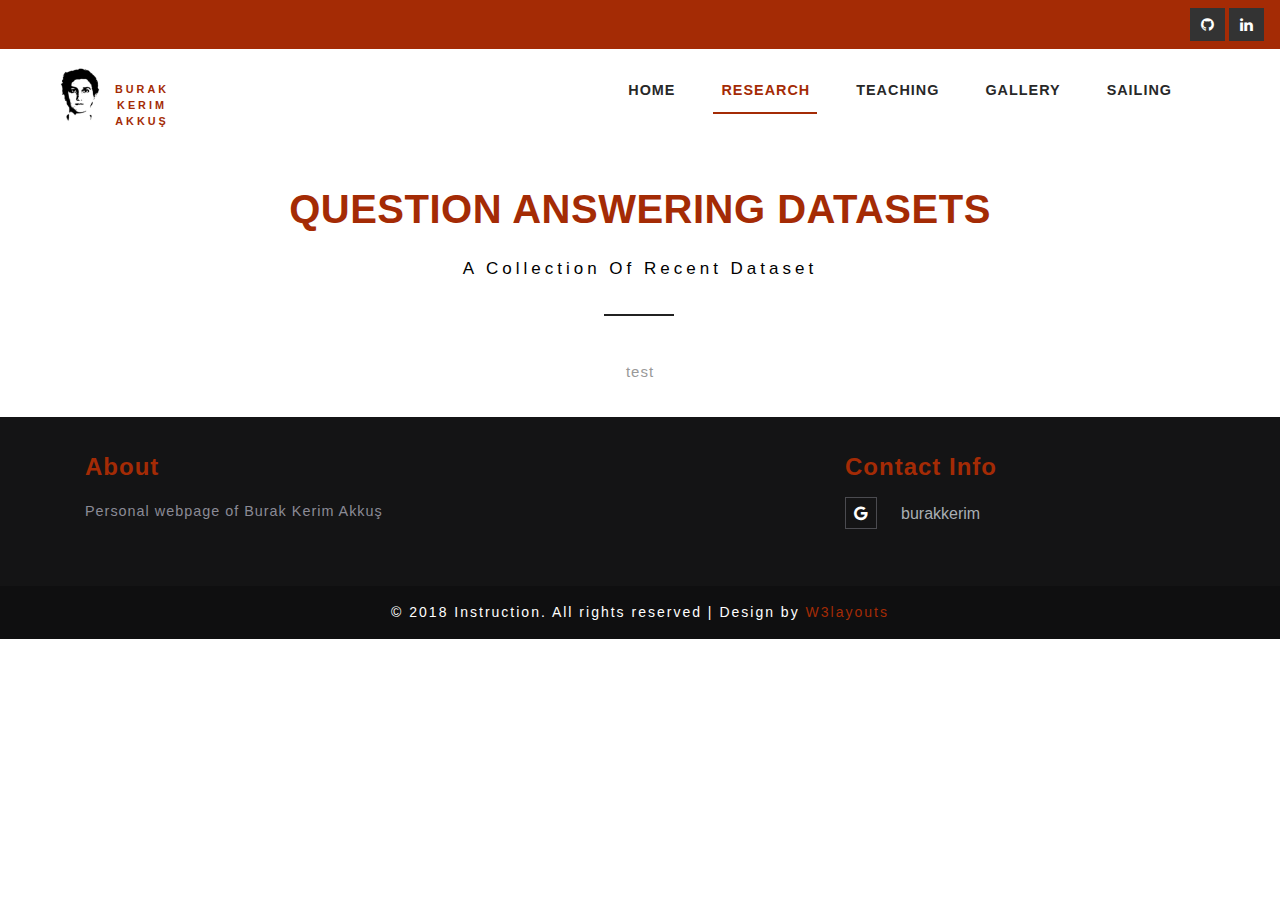
<file: research/qa_data.html>
<!DOCTYPE html>
<html>

<head>
  <title>Burak Kerim Akkuş</title>
  <!--/tags -->
  <meta name="viewport" content="width=device-width, initial-scale=1">
  <meta http-equiv="Content-Type" content="text/html; charset=utf-8" />
  <meta name="keywords" content="Burak Kerim Akkuş" />
  <script type="application/x-javascript">
    addEventListener("load", function () {
      setTimeout(hideURLbar, 0);
    }, false);

    function hideURLbar() {
      window.scrollTo(0, 1);
    }
  </script>
  <!--//tags -->
  <link rel="stylesheet" href="../css/bootstrap.css" type="text/css" media="all" />
  <link rel="stylesheet" href="../css/style.css" type="text/css" media="all" />
  <link rel="stylesheet" href="../css/owl.carousel.css" type="text/css" media="all">
  <link rel="stylesheet" href="../css/owl.theme.css" type="text/css" media="all">
  <link rel="stylesheet" href="../css/font-awesome.css">
  <!-- //for bootstrap working -->
  <!-- <link href="//fonts.googleapis.com/css?family=Work+Sans:200,300,400,500,600,700" rel="stylesheet"> -->


</head>

<body>
  <!-- header -->
  <div class="header">
    <div class="agileits_top_menu">
      <div class="w3l_header_left">
      </div>
      <div class="w3l_header_right">
        <div class="w3ls-social-icons text-left">
          <a class="github" target="_blank" href="https://github.com/burakkerim"><i class="fa fa-github"></i></a> 
          <a class="linkedin" target="_blank" href="https://www.linkedin.com/in/burak-kerim-akkus/"><i class="fa fa-linkedin"></i></a>
        </div>
      </div>
      <div class="clearfix"> </div>
    </div>
    <div class="content white agile-info">
      <nav class="navbar navbar-default" role="navigation">
        <div class="container">
          <div class="navbar-header">
            <button type="button" class="navbar-toggle" data-toggle="collapse" data-target="#bs-example-navbar-collapse-1">
              <span class="sr-only">Toggle navigation</span>
              <span class="icon-bar"></span>
              <span class="icon-bar"></span>
              <span class="icon-bar"></span>
            </button>
            <a class="navbar-brand" href="../index.html">
              <img src="../images/bka.png" width="48px">
            </a>
            <a class="navbar-brand" href="../index.html" style="padding-left:60px !important; padding-top:15px !important; cursor:pointer ;">
              <h1><label>Burak</label><label> Kerim</label> <label>Akkuş </label> </h1> 
            </a>
          </div>
          <!--/.navbar-header-->
          <div class="collapse navbar-collapse" id="bs-example-navbar-collapse-1">
            <nav class="link-effect-2" id="link-effect-2">
              <ul class="nav navbar-nav">
                <li><a href="../index.html" class="effect-3">Home</a></li>
                <li class="active"><a href="../research.html" class="effect-3">Research</a></li>
                <li><a href="../teaching.html" class="effect-3">Teaching</a></li>
                <li><a href="../gallery.html" class="effect-3">Gallery</a></li>
                <li><a href="../route.html" class="effect-3">Sailing</a></li>
              </ul>
            </nav>
          </div>
          <!--/.navbar-collapse-->
          <!--/.navbar-->
        </div>
      </nav>
    </div>
  </div>
  <!-- banner -->
  <!-- //header -->

  <div class="agile-about w3ls-section text-center" id="about">
    <div class="container">
      <h3 class="heading-agileinfo">Question Answering Datasets<span>A collection of recent dataset</span></h3>
      <div class="agileits-about-grid">
        <p>
          test
        </p>
      </div>
    </div>
  </div>


  <div class="content">

    <div class="w3ls-section text-center">
      
    </div>

  </div>


  <!-- footer -->
  <div class="footer_top_agileits">
    <div class="container">
      <div class="col-md-4 footer_grid">
        <h3>About</h3>
        <p>Personal webpage of Burak Kerim Akkuş
        </p>
      </div>
      <div class="col-md-4 footer_grid">

      </div>
      <div class="col-md-4 footer_grid">
        <h3>Contact Info</h3>
        <ul class="address">
          <li><a href="mailto:burakkerim@gmail.com"><i class="fa fa-google" aria-hidden="true"></i>burakkerim</a></li>
        </ul>
      </div>

    </div>
  </div>

  <div class="footer_w3ls">
    <div class="container">
      <div class="footer_bottom1">
        <p>© 2018 Instruction. All rights reserved | Design by <a href="http://w3layouts.com">W3layouts</a></p>
      </div>
    </div>
  </div>
  <!-- //footer -->

  <a href="#home" class="scroll" id="toTop" style="display: block;"> <span id="toTopHover" style="opacity: 1;"> </span></a>
  <!-- js -->
  <script type="text/javascript" src="../js/jquery-2.1.4.min.js"></script>
  <script type="text/javascript" src="../js/bootstrap.js"></script>
</body>

</html>
</file>
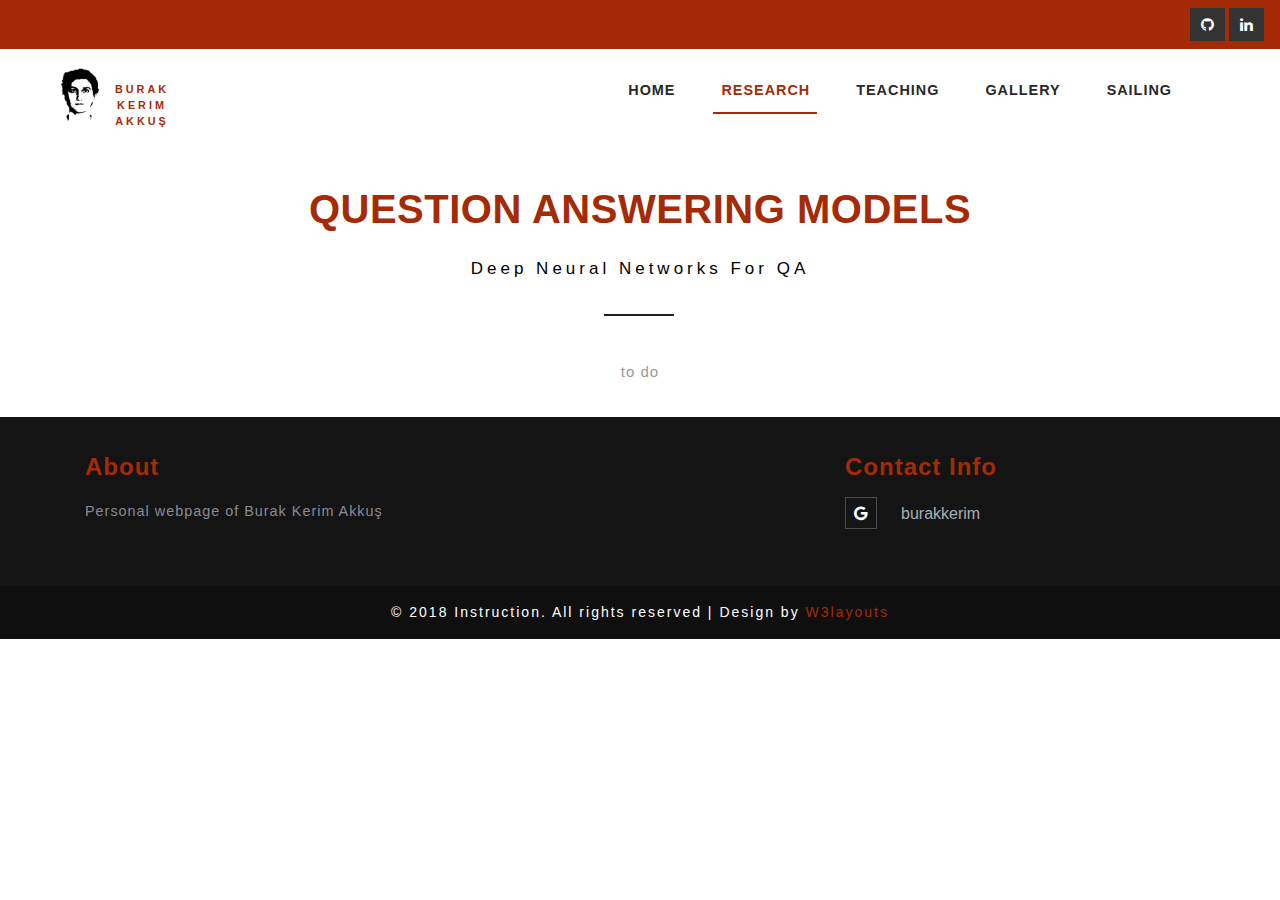
<file: research/qa_models.html>
<!DOCTYPE html>
<html>

<head>
  <title>Burak Kerim Akkuş</title>
  <!--/tags -->
  <meta name="viewport" content="width=device-width, initial-scale=1">
  <meta http-equiv="Content-Type" content="text/html; charset=utf-8" />
  <meta name="keywords" content="Burak Kerim Akkuş" />
  <script type="application/x-javascript">
    addEventListener("load", function () {
      setTimeout(hideURLbar, 0);
    }, false);

    function hideURLbar() {
      window.scrollTo(0, 1);
    }
  </script>
  <!--//tags -->
  <link rel="stylesheet" href="../css/bootstrap.css" type="text/css" media="all" />
  <link rel="stylesheet" href="../css/style.css" type="text/css" media="all" />
  <link rel="stylesheet" href="../css/owl.carousel.css" type="text/css" media="all">
  <link rel="stylesheet" href="../css/owl.theme.css" type="text/css" media="all">
  <link rel="stylesheet" href="../css/font-awesome.css">
  <!-- //for bootstrap working -->
  <!-- <link href="//fonts.googleapis.com/css?family=Work+Sans:200,300,400,500,600,700" rel="stylesheet"> -->


</head>

<body>
  <!-- header -->
  <div class="header">
    <div class="agileits_top_menu">
      <div class="w3l_header_left">
      </div>
      <div class="w3l_header_right">
        <div class="w3ls-social-icons text-left">
          <a class="github" target="_blank" href="https://github.com/burakkerim"><i class="fa fa-github"></i></a> 
          <a class="linkedin" target="_blank" href="https://www.linkedin.com/in/burak-kerim-akkus/"><i class="fa fa-linkedin"></i></a>
        </div>
      </div>
      <div class="clearfix"> </div>
    </div>
    <div class="content white agile-info">
      <nav class="navbar navbar-default" role="navigation">
        <div class="container">
          <div class="navbar-header">
            <button type="button" class="navbar-toggle" data-toggle="collapse" data-target="#bs-example-navbar-collapse-1">
              <span class="sr-only">Toggle navigation</span>
              <span class="icon-bar"></span>
              <span class="icon-bar"></span>
              <span class="icon-bar"></span>
            </button>
            <a class="navbar-brand" href="../index.html">
              <img src="../images/bka.png" width="48px">
            </a>
            <a class="navbar-brand" href="../index.html" style="padding-left:60px !important; padding-top:15px !important; cursor:pointer ;">
              <h1><label>Burak</label><label> Kerim</label> <label>Akkuş </label> </h1> 
            </a>
          </div>
          <!--/.navbar-header-->
          <div class="collapse navbar-collapse" id="bs-example-navbar-collapse-1">
            <nav class="link-effect-2" id="link-effect-2">
              <ul class="nav navbar-nav">
                <li><a href="../index.html" class="effect-3">Home</a></li>
                <li class="active"><a href="../research.html" class="effect-3">Research</a></li>
                <li><a href="../teaching.html" class="effect-3">Teaching</a></li>
                <li><a href="../gallery.html" class="effect-3">Gallery</a></li>
                <li><a href="../route.html" class="effect-3">Sailing</a></li>
              </ul>
            </nav>
          </div>
          <!--/.navbar-collapse-->
          <!--/.navbar-->
        </div>
      </nav>
    </div>
  </div>
  <!-- banner -->
  <!-- //header -->

  <div class="agile-about w3ls-section text-center" id="about">
    <div class="container">
      <h3 class="heading-agileinfo">Question Answering Models<span>Deep Neural Networks for QA</span></h3>
      <div class="agileits-about-grid">
        <p>
          to do
        </p>
      </div>
    </div>
  </div>


  <div class="content">

    <div class="w3ls-section text-center">
      
    </div>

  </div>


  <!-- footer -->
  <div class="footer_top_agileits">
    <div class="container">
      <div class="col-md-4 footer_grid">
        <h3>About</h3>
        <p>Personal webpage of Burak Kerim Akkuş
        </p>
      </div>
      <div class="col-md-4 footer_grid">

      </div>
      <div class="col-md-4 footer_grid">
        <h3>Contact Info</h3>
        <ul class="address">
          <li><a href="mailto:burakkerim@gmail.com"><i class="fa fa-google" aria-hidden="true"></i>burakkerim</a></li>
        </ul>
      </div>

    </div>
  </div>

  <div class="footer_w3ls">
    <div class="container">
      <div class="footer_bottom1">
        <p>© 2018 Instruction. All rights reserved | Design by <a href="http://w3layouts.com">W3layouts</a></p>
      </div>
    </div>
  </div>
  <!-- //footer -->

  <a href="#home" class="scroll" id="toTop" style="display: block;"> <span id="toTopHover" style="opacity: 1;"> </span></a>
  <!-- js -->
  <script type="text/javascript" src="../js/jquery-2.1.4.min.js"></script>
  <script type="text/javascript" src="../js/bootstrap.js"></script>
</body>

</html>
</file>
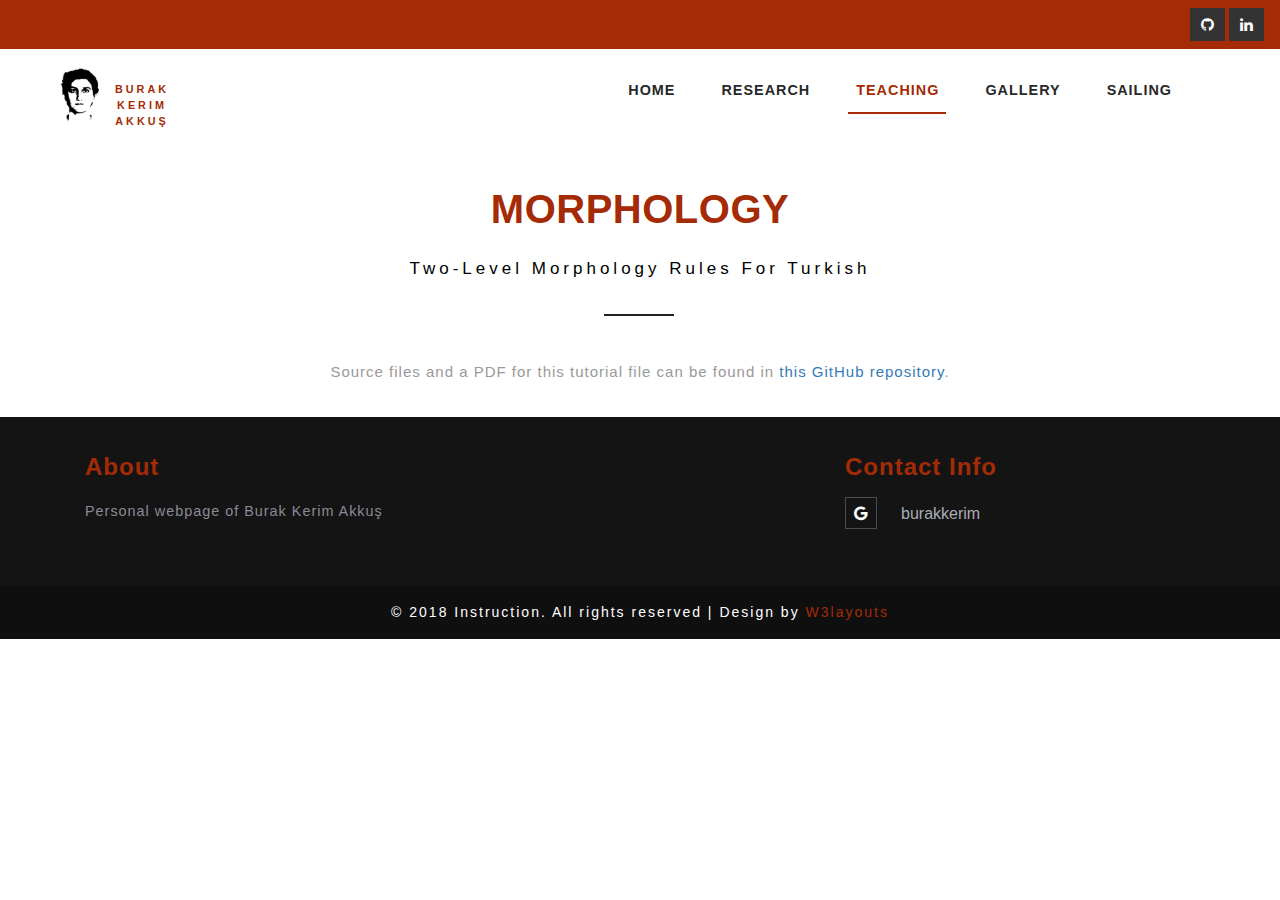
<file: teaching/morphology.html>
<!DOCTYPE html>
<html>

<head>
  <title>Burak Kerim Akkuş</title>
  <!--/tags -->
  <meta name="viewport" content="width=device-width, initial-scale=1">
  <meta http-equiv="Content-Type" content="text/html; charset=utf-8" />
  <meta name="keywords" content="Burak Kerim Akkuş" />
  <script type="application/x-javascript">
    addEventListener("load", function () {
      setTimeout(hideURLbar, 0);
    }, false);

    function hideURLbar() {
      window.scrollTo(0, 1);
    }
  </script>
  <!--//tags -->
  <link rel="stylesheet" href="../css/bootstrap.css" type="text/css" media="all" />
  <link rel="stylesheet" href="../css/style.css" type="text/css" media="all" />
  <link rel="stylesheet" href="../css/owl.carousel.css" type="text/css" media="all">
  <link rel="stylesheet" href="../css/owl.theme.css" type="text/css" media="all">
  <link rel="stylesheet" href="../css/font-awesome.css">
  <!-- //for bootstrap working -->
  <!-- <link href="//fonts.googleapis.com/css?family=Work+Sans:200,300,400,500,600,700" rel="stylesheet"> -->


</head>

<body>
  <!-- header -->
  <div class="header">
    <div class="agileits_top_menu">
      <div class="w3l_header_left">
      </div>
      <div class="w3l_header_right">
        <div class="w3ls-social-icons text-left">
          <a class="github" target="_blank" href="https://github.com/burakkerim"><i class="fa fa-github"></i></a> 
          <a class="linkedin" target="_blank" href="https://www.linkedin.com/in/burak-kerim-akkus/"><i class="fa fa-linkedin"></i></a>
        </div>
      </div>
      <div class="clearfix"> </div>
    </div>
    <div class="content white agile-info">
      <nav class="navbar navbar-default" role="navigation">
        <div class="container">
          <div class="navbar-header">
            <button type="button" class="navbar-toggle" data-toggle="collapse" data-target="#bs-example-navbar-collapse-1">
              <span class="sr-only">Toggle navigation</span>
              <span class="icon-bar"></span>
              <span class="icon-bar"></span>
              <span class="icon-bar"></span>
            </button>
            <a class="navbar-brand" href="../index.html">
              <img src="../images/bka.png" width="48px">
            </a>
            <a class="navbar-brand" href="../index.html" style="padding-left:60px !important; padding-top:15px !important; cursor:pointer ;">
              <h1><label>Burak</label><label> Kerim</label> <label>Akkuş </label> </h1> 
            </a>
          </div>
          <!--/.navbar-header-->
          <div class="collapse navbar-collapse" id="bs-example-navbar-collapse-1">
            <nav class="link-effect-2" id="link-effect-2">
              <ul class="nav navbar-nav">
                <li><a href="../index.html" class="effect-3">Home</a></li>
                <li><a href="../research.html" class="effect-3">Research</a></li>
                <li class="active"><a href="../teaching.html" class="effect-3">Teaching</a></li>
                <li><a href="../gallery.html" class="effect-3">Gallery</a></li>
                <li><a href="../route.html" class="effect-3">Sailing</a></li>
              </ul>
            </nav>
          </div>
          <!--/.navbar-collapse-->
          <!--/.navbar-->
        </div>
      </nav>
    </div>
  </div>
  <!-- banner -->
  <!-- //header -->

  <div class="agile-about w3ls-section text-center" id="about">
    <div class="container">
      <h3 class="heading-agileinfo">Morphology<span>Two-level morphology rules for Turkish</span></h3>
      <div class="agileits-about-grid">
        <p>
          Source files and a PDF for this tutorial file can be found in <a href="https://github.com/burakkerim/nlp-tutorials/tree/master/1.morphology">this GitHub repository</a>.
        </p>
      </div>
    </div>
  </div>


  <div class="content">

    <div class="w3ls-section text-center">
      
    </div>

  </div>


  <!-- footer -->
  <div class="footer_top_agileits">
    <div class="container">
      <div class="col-md-4 footer_grid">
        <h3>About</h3>
        <p>Personal webpage of Burak Kerim Akkuş
        </p>
      </div>
      <div class="col-md-4 footer_grid">

      </div>
      <div class="col-md-4 footer_grid">
        <h3>Contact Info</h3>
        <ul class="address">
          <li><a href="mailto:burakkerim@gmail.com"><i class="fa fa-google" aria-hidden="true"></i>burakkerim</a></li>
        </ul>
      </div>

    </div>
  </div>

  <div class="footer_w3ls">
    <div class="container">
      <div class="footer_bottom1">
        <p>© 2018 Instruction. All rights reserved | Design by <a href="http://w3layouts.com">W3layouts</a></p>
      </div>
    </div>
  </div>
  <!-- //footer -->

  <a href="#home" class="scroll" id="toTop" style="display: block;"> <span id="toTopHover" style="opacity: 1;"> </span></a>
  <!-- js -->
  <script type="text/javascript" src="../js/jquery-2.1.4.min.js"></script>
  <script type="text/javascript" src="../js/bootstrap.js"></script>
</body>

</html>
</file>
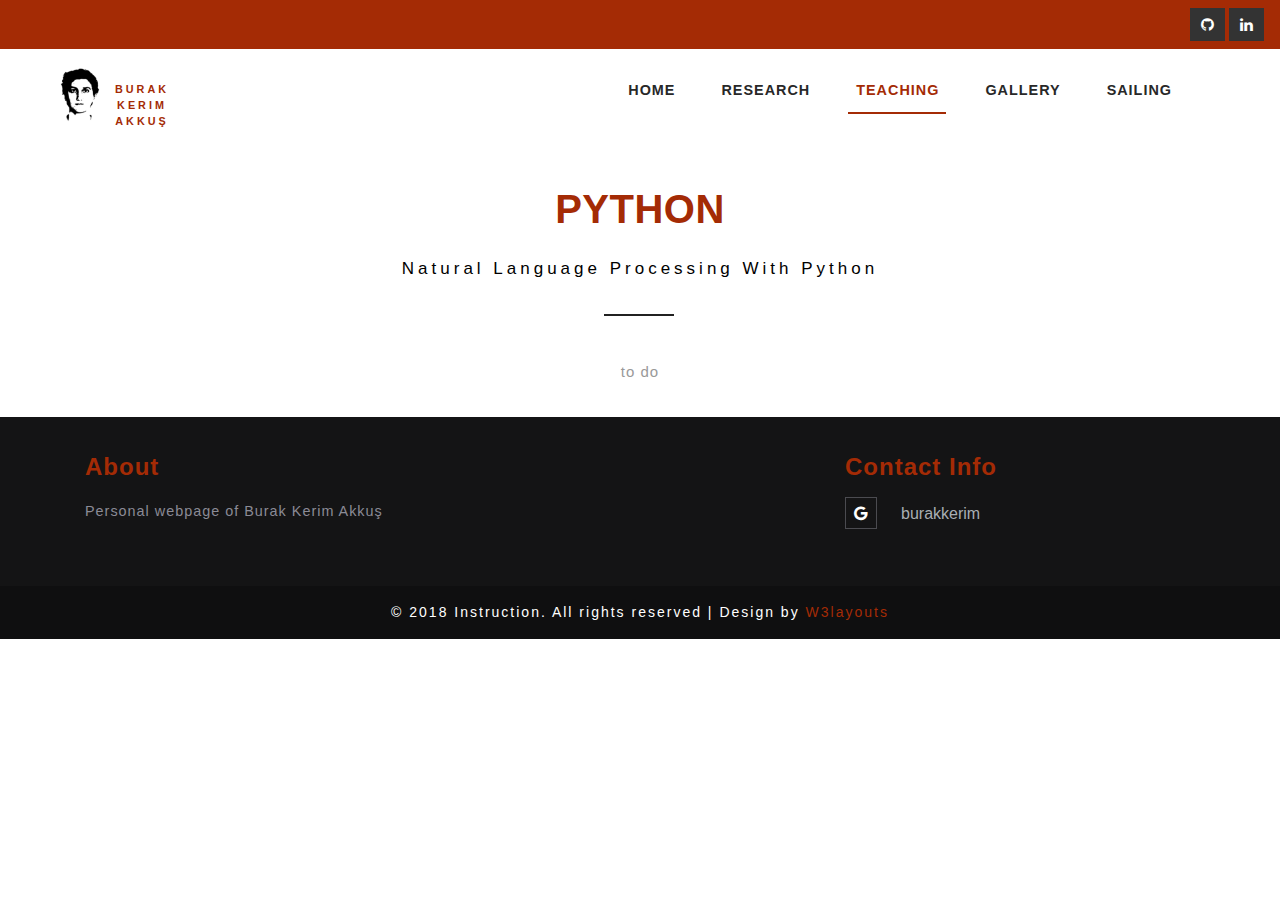
<file: teaching/python_nlp.html>
<!DOCTYPE html>
<html>

<head>
  <title>Burak Kerim Akkuş</title>
  <!--/tags -->
  <meta name="viewport" content="width=device-width, initial-scale=1">
  <meta http-equiv="Content-Type" content="text/html; charset=utf-8" />
  <meta name="keywords" content="Burak Kerim Akkuş" />
  <script type="application/x-javascript">
    addEventListener("load", function () {
      setTimeout(hideURLbar, 0);
    }, false);

    function hideURLbar() {
      window.scrollTo(0, 1);
    }
  </script>
  <!--//tags -->
  <link rel="stylesheet" href="../css/bootstrap.css" type="text/css" media="all" />
  <link rel="stylesheet" href="../css/style.css" type="text/css" media="all" />
  <link rel="stylesheet" href="../css/owl.carousel.css" type="text/css" media="all">
  <link rel="stylesheet" href="../css/owl.theme.css" type="text/css" media="all">
  <link rel="stylesheet" href="../css/font-awesome.css">
  <!-- //for bootstrap working -->
  <!-- <link href="//fonts.googleapis.com/css?family=Work+Sans:200,300,400,500,600,700" rel="stylesheet"> -->


</head>

<body>
  <!-- header -->
  <div class="header">
    <div class="agileits_top_menu">
      <div class="w3l_header_left">
      </div>
      <div class="w3l_header_right">
        <div class="w3ls-social-icons text-left">
          <a class="github" target="_blank" href="https://github.com/burakkerim"><i class="fa fa-github"></i></a> 
          <a class="linkedin" target="_blank" href="https://www.linkedin.com/in/burak-kerim-akkus/"><i class="fa fa-linkedin"></i></a>
        </div>
      </div>
      <div class="clearfix"> </div>
    </div>
    <div class="content white agile-info">
      <nav class="navbar navbar-default" role="navigation">
        <div class="container">
          <div class="navbar-header">
            <button type="button" class="navbar-toggle" data-toggle="collapse" data-target="#bs-example-navbar-collapse-1">
              <span class="sr-only">Toggle navigation</span>
              <span class="icon-bar"></span>
              <span class="icon-bar"></span>
              <span class="icon-bar"></span>
            </button>
            <a class="navbar-brand" href="../index.html">
              <img src="../images/bka.png" width="48px">
            </a>
            <a class="navbar-brand" href="../index.html" style="padding-left:60px !important; padding-top:15px !important; cursor:pointer ;">
              <h1><label>Burak</label><label> Kerim</label> <label>Akkuş </label> </h1> 
            </a>
          </div>
          <!--/.navbar-header-->
          <div class="collapse navbar-collapse" id="bs-example-navbar-collapse-1">
            <nav class="link-effect-2" id="link-effect-2">
              <ul class="nav navbar-nav">
                <li><a href="../index.html" class="effect-3">Home</a></li>
                <li><a href="../research.html" class="effect-3">Research</a></li>
                <li class="active"><a href="../teaching.html" class="effect-3">Teaching</a></li>
                <li><a href="../gallery.html" class="effect-3">Gallery</a></li>
                <li><a href="../route.html" class="effect-3">Sailing</a></li>
              </ul>
            </nav>
          </div>
          <!--/.navbar-collapse-->
          <!--/.navbar-->
        </div>
      </nav>
    </div>
  </div>
  <!-- banner -->
  <!-- //header -->

  <div class="agile-about w3ls-section text-center" id="about">
    <div class="container">
      <h3 class="heading-agileinfo">Python<span>Natural language processing with Python</span></h3>
      <div class="agileits-about-grid">
        <p>
          to do
        </p>
      </div>
    </div>
  </div>


  <div class="content">

    <div class="w3ls-section text-center">
      
    </div>

  </div>


  <!-- footer -->
  <div class="footer_top_agileits">
    <div class="container">
      <div class="col-md-4 footer_grid">
        <h3>About</h3>
        <p>Personal webpage of Burak Kerim Akkuş
        </p>
      </div>
      <div class="col-md-4 footer_grid">

      </div>
      <div class="col-md-4 footer_grid">
        <h3>Contact Info</h3>
        <ul class="address">
          <li><a href="mailto:burakkerim@gmail.com"><i class="fa fa-google" aria-hidden="true"></i>burakkerim</a></li>
        </ul>
      </div>

    </div>
  </div>

  <div class="footer_w3ls">
    <div class="container">
      <div class="footer_bottom1">
        <p>© 2018 Instruction. All rights reserved | Design by <a href="http://w3layouts.com">W3layouts</a></p>
      </div>
    </div>
  </div>
  <!-- //footer -->

  <a href="#home" class="scroll" id="toTop" style="display: block;"> <span id="toTopHover" style="opacity: 1;"> </span></a>
  <!-- js -->
  <script type="text/javascript" src="../js/jquery-2.1.4.min.js"></script>
  <script type="text/javascript" src="../js/bootstrap.js"></script>
</body>

</html>
</file>
<file: css/style.css>
/*--
Author: W3layouts
Author URL: http://w3layouts.com
License: Creative Commons Attribution 3.0 Unported
License URL: http://creativecommons.org/licenses/by/3.0/
--*/

html,
body {
	margin: 0;
	font-size: 100%;
	background: #fff;
	font-family: 'Work Sans', sans-serif;
	line-height: 1.5;
}

body a {
	text-decoration: none;
	transition: 0.5s all;
	-webkit-transition: 0.5s all;
	-moz-transition: 0.5s all;
	-o-transition: 0.5s all;
	-ms-transition: 0.5s all;
}

a:hover {
	text-decoration: none;
}

input[type="button"],
input[type="submit"] {
	transition: 0.5s all;
	-webkit-transition: 0.5s all;
	-moz-transition: 0.5s all;
	-o-transition: 0.5s all;
	-ms-transition: 0.5s all;
}

h1,
h2,
h3,
h4,
h5,
h6 {
	margin: 0;
	font-family: 'Work Sans', sans-serif;
	line-height: 1.5;
}

p {
	margin: 0;
	letter-spacing: 1px;
	font-size: 0.9em;
}

ul {
	margin: 0;
	padding: 0;
}

label {
	margin: 0;
}


/*-- header --*/

.w3l_header_left{
	float:left;
	margin: .3em 0 0;
}
.w3l_header_left ul li{
	display:inline-block;
	margin-right:2em;
	font-size:14px;
	color: #FFF;
}
.w3l_header_left ul li i {
    padding-right:0.2em;
    color: #FFF;
}
.w3l_header_left ul li a{
	color:#FFF;
	text-decoration:none;
}
.w3l_header_left ul li a:hover{
	color:#00a98f;
}
.w3l_header_right{
	float: right;
}
/*-- social-icons --*/
/*--top header start here--*/
.w3ls-social-icons.text-left a {
    display: inline-block;
}
.w3ls-social-icons i {
    font-size: 15px;
    background: #333;
    padding: 8px 10px;
    color: #fff;
    border: 1px solid #333;
    transition: 0.5s all;
    -webkit-transition: 0.5s all;
    -o-transition: 0.5s all;
    -ms-transition: 0.5s all;
    -moz-transition: 0.5s all;
}
.w3ls-social-icons i:hover {
    background: transparent;
    color: #fff;
    border: 1px solid #fff;
    transition: 0.5s all;
    -webkit-transition: 0.5s all;
    -o-transition: 0.5s all;
    -ms-transition: 0.5s all;
    -moz-transition: 0.5s all;
}
.top-header-main {
    padding: 1em 0em;
}
.header-address h6 {
    font-size:0.9em;
    color: #fff;
    display: inline-block;
}
.logo h1 {
    font-size:2.5em;
}
.agileits_w3layouts_banner_nav {
    margin: 0 auto;
    width: 100%;
    background: #333;
    padding: 0 2em;
}
.agileits_top_menu {
    background: #a42b05;
    padding: 0.5em 1em;
}
/*-- //social-icons --*/
.header-1 {
    background: url(../images/banner1.jpg) 0px 0px no-repeat;
    background-size: cover;
    min-height: 380px;
}
/*--header--*/

.content {
	margin: 0;
	padding: 0px;
}

.content p:last-child {
	margin: 0;
}

.content a.button {
	display: inline-block;
	padding: 10px 20px;
	background: #ff0;
	color: #000;
	text-decoration: none;
}

.content a.button:hover {
	background: #000;
	color: #ff0;
}

.content.title {
	position: relative;
	background: #333;
}

.navbar-nav {
	float: right;
	margin: 0;
}

.content.title h1 span.demo {
	display: inline-block;
	font-size: .5em;
	padding: 10px;
	background: #fff;
	color: #333;
	vertical-align: top;
}

.content.title .back-to-article {
	position: absolute;
	bottom: -20px;
	left: 20px;
}

.content.title .back-to-article a {
	padding: 10px 20px;
	background: #23B684;
	color: #fff;
	text-decoration: none;
}

.content.title .back-to-article a:hover {
	background: #23B684;
}

.content.title .back-to-article a i {
	margin-left: 5px;
}

.content.white {
	background: #fff;
	padding: 1em 0;
}

.content.black {
	background: #000;
}

.content.black p {
	color: #999;
}

.content.black p a {
	color: #08c;
}

.navbar {
	position: relative;
	min-height: 50px;
	margin-bottom: 0!important;
	border: 1px solid transparent;
}

.navbar-default {
	background-color: #fff;
	border-color: #fff;
}

.navbar-brand {
	float: left;
	padding: 0!important;
	font-size: 18px;
	line-height: 0px!important;
	height: 0px!important;
	text-transform: uppercase;
}

.navbar-default a.navbar-brand h1 {
	color: #282828;
	font-weight: bold;
}

.navbar-default .navbar-nav>li>a {
	color: #282828;
	font-size: 0.9em;
	letter-spacing: 1px;
	font-weight: 600;
	text-transform: uppercase;
	padding: 14px 8px;
}

.navbar-nav>li>a {
	padding-top: 18px;
	padding-bottom: 15px;
}

.navbar-default .navbar-nav>li>a:hover,
.navbar-default .navbar-nav>li>a.active {
	color: #a42b05;
}
.navbar-default .navbar-nav>.open>a, .navbar-default .navbar-nav>.open>a:hover, .navbar-default .navbar-nav>.open>a:focus {
    background-color: rgba(35, 182, 132, 0);
    color: #a42b05;
}
.navbar-default .navbar-brand label {
	color: #a42b05;
	display: block;
	font-size: 0.3em;
	text-align: center;
	letter-spacing: 3px;
}

.navbar-default .navbar-toggle:hover,
.navbar-default .navbar-toggle:focus {
	background-color: #202020;
}

.navbar-default .navbar-toggle .icon-bar {
	background-color: #a42b05;
}

.navbar-default .navbar-nav>.active>a:before {
	background: #a42b05;
	transform: translateX(0);
	-webkit-transform: translateX(0);
	-moz-transform: translateX(0);
	-o-transform: translateX(0);
	-ms-transform: translateX(0);
}

.navbar-toggle {
	position: relative;
	float: right;
	margin-right: 0;
	padding: 9px 10px;
	margin-top: 8px;
	margin-bottom: 8px;
	background-color: #282828;
	background-image: none;
	border: 1px solid transparent;
	border-radius: 0;
}

.effect-3 {
	overflow: hidden;
}

.effect-3:before {
	left: -1px;
	bottom: 0;
	width: 100%;
	height: 2px;
	background:#a42b05;
	content: '';
	position: absolute;
	transition: transform .5s ease;
	transform: translateX(-100%);
	-webkit-transform: translateX(-100%);
	-moz-transform: translateX(-100%);
	-o-transform: translateX(-100%);
	-ms-transform: translateX(-100%);
}

.effect-3:hover:before {
	transform: translateX(0);
	-webkit-transform: translateX(0);
	-moz-transform: translateX(0);
	-o-transform: translateX(0);
	-ms-transform: translateX(0);
}

.navbar-default .navbar-nav>.active>a,
.navbar-default .navbar-nav>.active>a:hover,
.navbar-default .navbar-nav>.active>a:focus {
	color: #a42b05;
	background: none;
}

.navbar-nav>li {
	float: left;
	margin: 0 15px;
}

.navbar-default .navbar-toggle {
	border-color: #202020;
}

.dropdown-menu .divider {
	height: 0;
	margin: 0;
	overflow: none;
	background: none;
}

.dropdown-menu .divider {
	border-bottom: 1px solid #E8E7EC;
	padding: 3px 0;
}

.main-content {
	padding: 3em 0;
}
.dropdown-menu {
    min-width: 124px;
    text-align: center;
    background: rgba(0, 0, 0, 0.65);
}
.dropdown-menu.columns-2 {
	min-width: 400px;
}

.dropdown-menu.columns-3 {
	min-width: 600px;
}

.dropdown-menu li a {
	padding: 5px 15px;
	font-weight: 300;
	color:#fff
}
.dropdown-menu > li > a:hover, .dropdown-menu > li > a:focus {
    color: #a42b05;
    text-decoration: none;
    background-color: rgba(245, 245, 245, 0);
}
.multi-column-dropdown {
	list-style: none;
}

.multi-column-dropdown li a {
	display: block;
	clear: both;
	line-height: 1.428571429;
	color: #333;
	white-space: normal;
}

.multi-column-dropdown li a:hover {
	text-decoration: none;
	color: #23B684;
	background: none;
}

@media (max-width:767px) {
	.dropdown-menu.multi-column {
		min-width: 240px !important;
		overflow-x: hidden;
	}
	.navbar-nav {
		float: left;
		margin: 0;
		margin-left: 0em;
		width: 100%;
		background: #eee;
		margin-top: 1em;
	}
}


/*-- banner --*/

.carousel .item {
	background: -webkit-linear-gradient(rgba(23, 22, 23, 0.2), rgba(23, 22, 23, 0.5)), url(../images/banner1.jpg) no-repeat;
	background: -moz-linear-gradient(rgba(23, 22, 23, 0.2), rgba(23, 22, 23, 0.5)), url(../images/banner1.jpg) no-repeat;
	background: -ms-linear-gradient(rgba(23, 22, 23, 0.2), rgba(23, 22, 23, 0.5)), url(../images/banner1.jpg) no-repeat;
	background: linear-gradient(rgba(23, 22, 23, 0.2), rgba(23, 22, 23, 0.5)), url(../images/banner1.jpg) no-repeat;
	background-size: cover;
}

.carousel .item.item2 {
	background: -webkit-linear-gradient(rgba(23, 22, 23, 0.2), rgba(23, 22, 23, 0.5)), url(../images/banner2.jpg) no-repeat;
	background: -moz-linear-gradient(rgba(23, 22, 23, 0.2), rgba(23, 22, 23, 0.5)), url(../images/banner2.jpg) no-repeat;
	background: -ms-linear-gradient(rgba(23, 22, 23, 0.2), rgba(23, 22, 23, 0.5)), url(../images/banner2.jpg) no-repeat;
	background: linear-gradient(rgba(23, 22, 23, 0.2), rgba(23, 22, 23, 0.5)), url(../images/banner2.jpg) no-repeat;
	background-size: cover;
}

.carousel .item.item3 {
	background: -webkit-linear-gradient(rgba(23, 22, 23, 0.2), rgba(23, 22, 23, 0.5)), url(../images/banner3.jpg) no-repeat;
	background: -moz-linear-gradient(rgba(23, 22, 23, 0.2), rgba(23, 22, 23, 0.5)), url(../images/banner3.jpg) no-repeat;
	background: -ms-linear-gradient(rgba(23, 22, 23, 0.2), rgba(23, 22, 23, 0.5)), url(../images/banner3.jpg) no-repeat;
	background: linear-gradient(rgba(23, 22, 23, 0.2), rgba(23, 22, 23, 0.5)), url(../images/banner3.jpg) no-repeat;
	background-size: cover;
}

.carousel .item.item4 {
	background: -webkit-linear-gradient(rgba(23, 22, 23, 0.2), rgba(23, 22, 23, 0.5)), url(../images/banner4.jpg) no-repeat;
	background: -moz-linear-gradient(rgba(23, 22, 23, 0.2), rgba(23, 22, 23, 0.5)), url(../images/banner4.jpg) no-repeat;
	background: -ms-linear-gradient(rgba(23, 22, 23, 0.2), rgba(23, 22, 23, 0.5)), url(../images/banner4.jpg) no-repeat;
	background: linear-gradient(rgba(23, 22, 23, 0.2), rgba(23, 22, 23, 0.5)), url(../images/banner4.jpg) no-repeat;
	background-size: cover;
}

.carousel .item.item5 {
	background: -webkit-linear-gradient(rgba(23, 22, 23, 0.2), rgba(23, 22, 23, 0.5)), url(../images/banner5.jpg) no-repeat;
	background: -moz-linear-gradient(rgba(23, 22, 23, 0.2), rgba(23, 22, 23, 0.5)), url(../images/banner5.jpg) no-repeat;
	background: -ms-linear-gradient(rgba(23, 22, 23, 0.2), rgba(23, 22, 23, 0.5)), url(../images/banner5.jpg) no-repeat;
	background: linear-gradient(rgba(23, 22, 23, 0.2), rgba(23, 22, 23, 0.5)), url(../images/banner5.jpg) no-repeat;
	background-size: cover;
}

.carousel-caption h2,
.carousel-caption h3 {
	font-size: 3.3em;
	font-weight: 300;
	letter-spacing: 1px;
}

.carousel-caption h2 span,
.carousel-caption h3 span {
	font-weight: 600;
}

.carousel-caption p {
    letter-spacing: 4px;
    font-size: 1em;
    line-height: 1.8em;
    font-weight: 300;
    color: #fff;
    margin: 1em auto 2em;
    width: 70%;
}
.carousel-caption a {
	color: #fff;
	letter-spacing: 1px;
	padding: 11px 20px;
	background: none;
	font-size: 0.9em;
	border-radius: 0;
	border: 1px solid #fff;
}

.carousel-caption a:hover {
    background: #a42b05;
    border: 1px solid #a42b05;
}

.codes {
	padding: 5em 0;
	background: #fff;
}

.codes.agileitsbg2 {
	background: #E74C3C;
	background-image: -webkit-linear-gradient(#ff9d2f, #ff6126);
	background-image: -moz-linear-gradient(#ff9d2f, #ff6126);
	background-image: -ms-linear-gradient(#ff9d2f, #ff6126);
	background-image: linear-gradient(#ff9d2f, #ff6126);
	padding-bottom: 10em;
}

.codes.agileitsbg3 {
	background: #3498DB;
	padding-bottom: 10em;
}

.codes.agileitsbg4 {
	background: #2ECC71;
	padding-bottom: 10em;
}

.carousel.slide.grid_3.grid_4 {
	border-top: 10px solid #3ACFD5;
	border-bottom: 10px solid #3a4ed5;
	-webkit-box-sizing: border-box;
	-moz-box-sizing: border-box;
	box-sizing: border-box;
	background-position: 0 0, 100% 0;
	background-repeat: no-repeat;
	-webkit-background-size: 10px 100%;
	-moz-background-size: 10px 100%;
	background-size: 10px 100%;
	background-image: url([data-uri]Ã¢â‚¬Â¦0iMSIgaGVpZ2h0PSIxIiBmaWxsPSJ1cmwoI2xlc3NoYXQtZ2VuZXJhdGVkKSIgLz48L3N2Zz4=), url([data-uri]Ã¢â‚¬Â¦0iMSIgaGVpZ2h0PSIxIiBmaWxsPSJ1cmwoI2xlc3NoYXQtZ2VuZXJhdGVkKSIgLz48L3N2Zz4=);
	background-image: -webkit-linear-gradient(top, #3acfd5 0%, #3a4ed5 100%), -webkit-linear-gradient(top, #3acfd5 0%, #3a4ed5 100%);
	background-image: -moz-linear-gradient(top, #3acfd5 0%, #3a4ed5 100%), -moz-linear-gradient(top, #3acfd5 0%, #3a4ed5 100%);
	background-image: -o-linear-gradient(top, #3acfd5 0%, #3a4ed5 100%), -o-linear-gradient(top, #3acfd5 0%, #3a4ed5 100%);
	background-image: linear-gradient(to bottom, #3acfd5 0%, #3a4ed5 100%), linear-gradient(to bottom, #3acfd5 0%, #3a4ed5 100%);
}
.carousel-indicators {
	bottom: 20%;
	left: 50%;
}

.carousel-caption {
	position: inherit;
	min-height: 700px!important;
	padding-top: 15em;
	text-align: center;
}
.carousel-control {
	line-height: 33em;
}
/*-- //banner --*/
/*-- /testimonials_section--*/
.testimonials_section {
	padding: 6em 0 8em 0;
}
.carousel.slide.two .item {
	background: none!important;
}
.testimonials_grid_wthree h4 {
	font-size: 1.1em;
	color: #6b6a6a;
	line-height: 2.2em;
	margin: 1em auto;
	padding-left: 2.5em;
	position: relative;
	width: 73%;
	text-shadow: 0 1px 2px rgba(0, 0, 0, 0.08);
}
.testimonials_grid_wthree h5 {
	font-weight: 600;
	color: #141415;
	font-size: 1.4em;
}
.testimonials_grid_wthree i.fa.fa-quote-left {
	color: #fcb314;
	font-size: 2em;
}
.testimonials_grid_wthree {
	text-align: center;
}
.carousel-indicators.second {
	bottom: -27%;
	left: 50%;
}
.carousel-indicators.second .active {
	width: 12px;
	height: 12px;
	margin: 0;
	background-color: #0f0f10;
}
.carousel-indicators.second li {
	display: inline-block;
	width: 10px;
	height: 10px;
	margin: 1px;
	text-indent: -999px;
	cursor: pointer;
	background-color: rgba(0, 0, 0, 0);
	border: 1px solid #777;
	border-radius: 10px;
}
.testimonials_grid_wthree img {
	margin: 0 auto;
	text-align: center;
	border-radius: 50%;
	-webkit-border-radius: 50%;
	-moz-border-radius: 50%;
	-o-border-radius: 50%;
}
/*-- //testimonials_section--*/
/*-- /inner_page --*/
.inner_page_agile {
	text-align: center;
	background: url(../images/candidate.jpg) no-repeat 0px 0px;
	background-size: cover;
	-webkit-background-size: cover;
	-moz-background-size: cover;
	-o-background-size: cover;
	-ms-background-size: cover;
	min-height: 255px;
	padding-top: 6em;
}
.inner_page_agile h3 {
	color: #fff;
	text-transform: uppercase;
	font-weight: 700;
	font-size: 2.5em;
	text-shadow: 0 1px 2px rgba(0, 0, 0, 0.29);
	letter-spacing: 1px;
}

.inner_page_agile p {
	color: #f1f1f1;
	letter-spacing: 6px;
	font-size: 0.9em;
	margin-top: 10px;
}

.services-breadcrumb_w3layouts {
	width: 100%;
	border: none;
	padding: 1em 0;
	background: #eee;
}

.services-breadcrumb_w3layouts ul li span {
	padding: 0 1.5em;
}

ul.short_w3ls {
	text-align: left;
}

ul.short_w3ls li {
	list-style: none;
	display: inline-block;
}

.inner_breadcrumb {
	width: 80%;
	margin: 0 auto;
}

ul.short_w3ls li a {
	color: #a42b05;
	text-decoration: none;
}
/* about */
.heading-agileinfo {
    font-weight: 600;
    letter-spacing: .5px;
    font-size: 40px;
    margin-bottom: 1.9em;
    text-align: center;
    color: #a42b05;
    text-transform: uppercase;
    position: relative;
    margin-top: 0;
}
.heading-agileinfo span {
    display: block;
    font-size: 17px!important;
    margin-top: 1em;
    letter-spacing: 4px;
    text-transform: capitalize;
    color: #000000;
    font-weight: 500;
}
.heading-agileinfo span:after {
    content: '';
    background: #212121;
    height: 2px;
    width: 70px;
    position: absolute;
    top: 132%;
    right: 47%;
}
a.wthree-.about-link {
    color: #fff;
    border: 1px solid #03afdd;
    background: #03afdd;
    border-radius: 0;
    padding: 0.5em 2.5em;
    outline: none;
    font-size: 1em;
    margin: 4% auto 0;
    font-weight: 600;
    letter-spacing: 4px;
    display: inline-block;
    text-transform: uppercase;
}

.agileits-about-grid p {
    width: 80%;
    margin: 0 auto;
    font-size: 15px;
    line-height: 1.8em;
    color: #999;
}
.agileits-about-grid1 {
    border: 1px solid #000;
}

.agileits-about-grid2 {
   border: 1px solid #000;
   border-left:none;
   border-right:none;
}

.agileits-about-grid3 {
    border: 1px solid #000;
}
.agile-about{
	padding:3em 0 2em 0;
}

/* //about */


/* about-bottom */
.agileits-about-btm {
    padding: 5em 0;
}

.ab1 {
    padding: 2em;
}
.ab1 span {
    color: #000;
    font-size: 2em;
}


h4.agileinfo-head {
    color: #a42b05;
    text-transform: capitalize;
    font-weight: 600;
    margin: 0.7em 0;
    font-size: 1.8em;
}

.grid1 h4.services-head {
    color: #a42b05;
    text-transform: uppercase;
    font-weight: 200;
    margin: 0.3em 0;
    font-size: 1.2em;
}

.ab1 h5 {
    color: #000;
    font-size: 1em;
    text-transform: uppercase;
    font-weight: 600;
    margin: 1em 0 0.2em;
}
.ab1 p {
    color: #999;
    font-size: 15px;
    line-height: 1.8em;
    margin: 10px 0 0;
}


/* //about-bottom */

/*-- stats --*/

.w3layouts_stats_left {
    text-align: center;
}

.w3layouts_stats_left p {
    font-size: 3em;
    font-weight: 100;
    letter-spacing: 2px;
    color: #ffffff;
    margin: 0.1em 0 0.1em 0;
}
.w3layouts_stats_left h3 {
    font-size: 1.3em;
    color: #a42b05;
    letter-spacing: 3px;
    margin: 30px 0 20px;
    font-weight: 600;
}

.w3layouts_stats_left span {
    font-size: 2.5em;
    color: #fff;
}

.w3l_stats_bottom_grid_left img {
    margin: 0 auto;
}

.stats {
    text-align: center;
   background: url(../images/banner2.jpg) no-repeat 0px 0px;
    background-size: cover;
    -webkit-background-size: cover;
    -moz-background-size: cover;
    -o-background-size: cover;
    -ms-background-size: cover;
    background-attachment: fixed;
    padding: 5em 0;
}

.agile_inner_info_stats {
    margin-top: 2em;
}

span.ttt {
    color: #fff;
}
/*-- //stats --*/
/*-- feedback --*/ 
.feedback {
  background: url(../images/banner3.jpg) no-repeat center fixed;
  background-size: cover;
  padding:5em 0;
}
.agileits-feedback-grids {
  background: rgba(0, 0, 0, 0.47);
  padding: 1em;
  -webkit-box-shadow: 0px 1px 7px #8e8e8e;
  -moz-box-shadow: 0px 1px 7px #8e8e8e;
  box-shadow: 0px 1px 7px #8e8e8e;
}
.feedback-top {
    padding: 1em 1.5em;
    background: rgba(0, 0, 0, 0.47);
    position: relative;
    border-radius: 5px;
}
.feedback-top p{
  color:#fff;
}
.feedback-top:after {
  content: '';
  position: absolute;
  top: 100%;
  left: 27%;
  width: 0;
  height: 0;
  border-top: 9px solid rgba(0, 0, 0, 0.47);
  border-right: 9px solid transparent;
  border-left: 9px solid transparent;
}
.feedback-img{
    float: left;
    width: 28%;
}
.feedback-grids {
    margin: 2em auto 0;
    width: 55%;
}
.feedback-img img{
	width:100%;
}
.feedback-info {
    margin: 1em !important;
}
.feedback-img-info{
    float: left;
    width: 65%;
    margin-left: .5em;
}
.feedback-img-info h5 {
    color: #fff;
    font-size: 1.1em;
    margin: 0;
    font-weight: 600;
}
.feedback-img-info p {
    color: #a42b05;
    font-size: .9em;
    margin: 0.5em 0 0;
}
/*-- //feedback --*/
/* services */
.heading h3 {
    font-size: 45px;
	text-align:center;
    text-transform: uppercase;
    color: #000;
}
.heading p {
    text-align: center;
    color: #000;
    line-height: 26px;
    width: 60%;
    margin: 0 auto;
    margin-bottom: 50px;
}
.grid1 {
    text-align: center;
    background: #e0e0e0;
    background: #ffc107;
    margin-bottom: 1.5em;
	background:#fff;
    padding: 25px 40px;
    -webkit-box-shadow: 0 0 40px #aaa;
    -moz-box-shadow: 0 0 40px #aaa;
    box-shadow: 0 0 40px #aaa;
    -webkit-transition: all 0.5s;
    -moz-transition: all 0.5s;
    transition: all 0.5s;
    -o-transition: all 0.5s;
    -ms-transition: all 0.5s;
	-webkit-box-shadow:0px 1px 8px 0px rgba(158, 158, 158, 0.75);
	-moz-box-shadow:0px 1px 8px 0px rgba(158, 158, 158, 0.75);
	box-shadow:0px 1px 8px 0px rgba(158, 158, 158, 0.75);
}
.grid1:hover {
    background: #ffcc66;
}
.grid1 h4 {
    font-size: 20px;
    text-transform: uppercase;
    margin: 25px 0 20px;
    color: #212121;
}
.grid1 p {
    font-size: 14px;
    letter-spacing: .5px;
    color: #6b6b6b;
}
.services {
    padding: 5em 0;
}
.services .heading h3 ,.services .heading p{
    color: #fff;
}
.services-top-grids {
    margin-bottom: 30px;
}
.grid1 i.fa {
    font-size: 40px;
    color: #a42b05;
}
/* //services */
/*-- news --*/ 
.news {
    padding: 5em 0;
}
.news-agileinfo {
    margin-top: 5em;
}
.wthree-news-grids {
    margin-top: 5em;
}
.datew3-agileits-info {
    padding-left: 2em;
} 
.datew3-agileits img.img-responsive {
    -webkit-transition: .5s all;
    -moz-transition: .5s all;
    transition: .5s all;
    overflow: hidden;
    border: solid #dedede;
}
.datew3-agileits-info h5 {
    margin: 0;
}
.datew3-agileits-info h5 a {
    color: #000;
    text-decoration: none;
    font-size: 1.4em;
    text-transform: uppercase;
    font-weight: 600;
	    letter-spacing: 1px;
}
.datew3-agileits-info h5 a:hover {
    color:#a42b05 ;
}
.datew3-agileits-info h6 {
    font-size: 1em;
    color: #a42b05;
    font-weight: 600;
    margin: 1em 0;
    letter-spacing: 1px;
}
.datew3-agileits-info p {
    margin: 1em 0 0;
    color: #999999;
    font-size: .9em;
    line-height: 1.8em;
}
.datew3-agileits.datew3-agileits-fltrt {
    float: right;
}
.news-right h4 {
    color: #000;
    font-size: 2em;
    margin: 0;
}
.news-right {
    padding-left: 4em;
}
.achievesw3-agile {
	background:#97f302;
    padding: 1em;
    display: inline-block;
    margin: 2em 0 0 0;
}
.achievesw3-agile ul{
	padding:0;
	margin:0;
}
.achievesw3-agile ul li {
    display: block;
    margin: 1.3em 1em;
}
.achievesw3-agile ul li a{
    font-size: 1em;
    color: #fff;
    transition: .5s all;
	-webkit-transition: .5s all;
    -moz-transition: .5s all;
	-ms-transition: .5s all;
	-o-transition: .5s all;
    text-decoration: none;
}
.achievesw3-agile ul li a:hover{ 
	color:#000;
}
.achievesw3-agile ul li a i.fa {
    margin-right: 0.8em;
}
/*-- //news --*/
/*-- icons --*/
.grid_3.grid_4.w3_agileits_icons_page {
	margin: 0;
}
ul.bs-glyphicons-list li:hover {
	background: #000;
	transition: 0.5s all;
	-webkit-transition: 0.5s all;
	-o-transition: 0.5s all;
	-ms-transition: 0.5s all;
	-moz-transition: 0.5s all;
}

ul.bs-glyphicons-list li:hover span {
	color: #fff;
}

.codes a {
	color: #555;
}

.row.fontawesome-icon-list {
	margin: 0;
}

.icon-box {
	padding: 8px 15px;
	background: rgba(149, 149, 149, 0.18);
	margin: 1em 0 1em 0;
	border: 5px solid #ffffff;
	text-align: left;
	-moz-box-sizing: border-box;
	-webkit-box-sizing: border-box;
	box-sizing: border-box;
	font-size: 13px;
	transition: 0.5s all;
	-webkit-transition: 0.5s all;
	-o-transition: 0.5s all;
	-ms-transition: 0.5s all;
	-moz-transition: 0.5s all;
	cursor: pointer;
}

.icon-box:hover {
	background: #000;
	transition: 0.5s all;
	-webkit-transition: 0.5s all;
	-o-transition: 0.5s all;
	-ms-transition: 0.5s all;
	-moz-transition: 0.5s all;
}

.icon-box:hover i.fa {
	color: #fff !important;
}

.icon-box:hover a.agile-icon {
	color: #fff !important;
}

.codes .bs-glyphicons li {
	float: left;
	width: 12.5%;
	height: 115px;
	padding: 10px;
	line-height: 1.4;
	text-align: center;
	font-size: 12px;
	list-style-type: none;
}

.codes .bs-glyphicons .glyphicon {
	margin-top: 5px;
	margin-bottom: 10px;
	font-size: 24px;
}

.codes .glyphicon {
	position: relative;
	top: 1px;
	display: inline-block;
	font-family: 'Glyphicons Halflings';
	font-style: normal;
	font-weight: 400;
	line-height: 1;
	-webkit-font-smoothing: antialiased;
	-moz-osx-font-smoothing: grayscale;
	color: #777;
}

.codes .bs-glyphicons .glyphicon-class {
	display: block;
	text-align: center;
	word-wrap: break-word;
}

h3.icon-subheading {
    font-size: 25px;
    color: #a42b05;
    margin: 30px 0 15px;
    font-weight: 600;
}

h3.agileits-icons-title {
	text-align: center;
	font-size: 35px;
	color: #000;
	font-weight: 300;
}

.icons a {
	color: #555;
}

.icon-box i {
	margin-right: 10px !important;
	font-size: 20px !important;
	color: #282a2b !important;
}

.bs-glyphicons li {
	float: left;
	width: 18%;
	height: 115px;
	padding: 10px;
	line-height: 1.4;
	text-align: center;
	font-size: 12px;
	list-style-type: none;
	background: rgba(149, 149, 149, 0.18);
	margin: 1%;
	cursor: pointer;
}

.bs-glyphicons .glyphicon {
	margin-top: 5px;
	margin-bottom: 10px;
	font-size: 24px;
	color: #282a2b;
}

.glyphicon {
	position: relative;
	top: 1px;
	display: inline-block;
	font-family: 'Glyphicons Halflings';
	font-style: normal;
	font-weight: 400;
	line-height: 1;
	-webkit-font-smoothing: antialiased;
	-moz-osx-font-smoothing: grayscale;
	color: #777;
}

.bs-glyphicons .glyphicon-class {
	display: block;
	text-align: center;
	word-wrap: break-word;
}

@media (max-width:1080px) {
	.icon-box {
		width: 33.33%;
	}
}

@media (max-width:991px) {
	h3.agileits-icons-title {
		font-size: 28px;
	}
	h3.icon-subheading {
		font-size: 22px;
	}
	.icon-box {
		width: 50%;
	}
}

@media (max-width:768px) {
	h3.agileits-icons-title {
		font-size: 28px;
	}
	h3.icon-subheading {
		font-size: 25px;
	}
	.row {
		margin-right: 0;
		margin-left: 0;
	}
	.icon-box {
		margin: 0;
	}
}

@media (max-width: 640px) {
	.icon-box {
		float: left;
		width: 50%;
	}
	h3.icon-subheading {
		font-size: 22px;
	}
	.grid_3.grid_4.w3_agileits_icons_page {
		margin-top: 0;
	}
}

@media (max-width: 480px) {
	.bs-glyphicons li {
		width: 31%;
	}
	h3.agileits-icons-title {
		font-size: 25px;
	}
	h3.icon-subheading {
		font-size: 19px;
	}
}

@media (max-width: 414px) {
	h3.agileits-icons-title {
		font-size: 23px;
	}
	h3.icon-subheading {
		font-size: 18px;
	}
	.bs-glyphicons li {
		width: 31.33%;
	}
}

@media (max-width: 384px) {
	.icon-box {
		float: none;
		width: 100%;
	}
}

@media (max-width: 375px) {
	.w3_agileits_icons_page {
		margin: 0 !important;
	}
}
/*-- //icons --*/
/*--Typography--*/
.well {
	font-weight: 300;
	font-size: 14px;
}

.list-group-item {
	font-weight: 300;
	font-size: 14px;
}

li.list-group-item1 {
	font-size: 14px;
	font-weight: 300;
}

.typo p {
	margin: 0;
	font-size: 14px;
	font-weight: 300;
}

.show-grid [class^=col-] {
	background: #fff;
	text-align: center;
	margin-bottom: 10px;
	line-height: 2em;
	border: 10px solid #f0f0f0;
}

.show-grid [class*="col-"]:hover {
	background: #e0e0e0;
}

.grid_3 {
	margin-bottom: 2em;
}

.xs h3,
h3.m_1 {
	color: #000;
	font-size: 1.7em;
	font-weight: 300;
	margin-bottom: 1em;
}

.grid_3 p {
	color: #555;
	font-size: 0.85em;
	margin-bottom: 1em;
	font-weight: 300;
}

.grid_4 {
	background: none;
	margin-top: 50px;
}

.label {
	font-weight: 300 !important;
	border-radius: 4px;
}

.grid_5 {
	background: none;
	padding: 2em 0;
}

.grid_5 h3,
.grid_5 h2,
.grid_5 h1,
.grid_5 h4,
.grid_5 h5,
h3.hdg,
h3.bars {
	margin-bottom: 1em;
	color: #a42b05;
	font-weight: 600;
}

.table>thead>tr>th,
.table>tbody>tr>th,
.table>tfoot>tr>th,
.table>thead>tr>td,
.table>tbody>tr>td,
.table>tfoot>tr>td {
	padding: 8px;
	line-height: 1.42857143;
	vertical-align: top;
	border-top: 1px solid rgba(241, 234, 239, 0.5);
}

.tab-content>.active {
	display: block;
	visibility: visible;
}

.pagination>.active>a,
.pagination>.active>span,
.pagination>.active>a:hover,
.pagination>.active>span:hover,
.pagination>.active>a:focus,
.pagination>.active>span:focus {
	z-index: 0;
}

.badge-primary {
	background-color: #03a9f4;
}

.badge-success {
	background-color: #8bc34a;
}

.badge-warning {
	background-color: #ffc107;
}

.badge-danger {
	background-color: #e51c23;
}

.grid_3 p {
	line-height: 2em;
	color: #888;
	font-size: 0.9em;
	margin-bottom: 1em;
	font-weight: 300;
}

.bs-docs-example {
	margin: 1em 0;
}

section#tables p {
	margin-top: 1em;
}

.tab-content>.active {
	display: block;
	visibility: visible;
}

.label {
	font-weight: 300 !important;
}

.label {
	padding: 4px 6px;
	border: none;
	text-shadow: none;
}

.alert {
	font-size: 0.85em;
}

h1.t-button,
h2.t-button,
h3.t-button,
h4.t-button,
h5.t-button {
	line-height: 2em;
	margin-top: 0.5em;
	margin-bottom: 0.5em;
}

li.list-group-item1 {
	line-height: 2.5em;
}

.input-group {
	margin-bottom: 20px;
}

.in-gp-tl {
	padding: 0;
}

.in-gp-tb {
	padding-right: 0;
}

.list-group {
	margin-bottom: 48px;
}

ol {
	margin-bottom: 44px;
}

h2.typoh2 {
	margin: 0 0 10px;
}

@media (max-width:800px) {
	.grid_3.grid_5.w3ls,
	.grid_3.grid_5.w3l,
	.grid_3.grid_5.agileits,
	.grid_3.grid_5.agileinfo,
	.grid_3.grid_5.wthree {
		margin: 0;
	}
}

@media (max-width:768px) {
	.grid_5 {
		padding: 0 0 1em;
	}
	.grid_3 {
		margin-bottom: 0em;
	}
	.grid_3.grid_5.w3l {
		margin-top: 1.5em;
	}
}

@media (max-width:640px) {
	h1,
	.h1,
	h2,
	.h2,
	h3,
	.h3 {
		margin-top: 0px;
		margin-bottom: 0px;
	}
	.grid_5 h3,
	.grid_5 h2,
	.grid_5 h1,
	.grid_5 h4,
	.grid_5 h5,
	h3.hdg,
	h3.bars {
		margin-bottom: .5em;
	}
	ol.breadcrumb li,
	.grid_3 p,
	ul.list-group li,
	li.list-group-item1 {
		font-size: 14px;
	}
	.breadcrumb {
		margin-bottom: 25px;
	}
	.well {
		font-size: 14px;
		margin-bottom: 10px;
	}
	h2.typoh2 {
		font-size: 1.5em;
	}
	.label {
		font-size: 60%;
	}
	.in-gp-tl {
		padding: 0 1em;
	}
	.in-gp-tb {
		padding-right: 1em;
	}
	.list-group {
		margin-bottom: 20px;
	}
}

@media (max-width:480px) {
	.grid_5 h3,
	.grid_5 h2,
	.grid_5 h1,
	.grid_5 h4,
	.grid_5 h5,
	h3.hdg,
	h3.bars {
		font-size: 1.2em;
	}
	.table h1 {
		font-size: 26px;
	}
	.table h2 {
		font-size: 23px;
	}
	.table h3 {
		font-size: 20px;
	}
	.label {
		font-size: 53%;
	}
	.alert,
	p {
		font-size: 14px;
	}
	.pagination {
		margin: 20px 0 0px;
	}
	.grid_3.grid_4.w3layouts {
		margin-top: 0;
	}
}

@media (max-width: 320px) {
	.grid_4 {
		margin-top: 18px;
	}
	h3.title {
		font-size: 1.6em;
	}
	.alert,
	p,
	ol.breadcrumb li,
	.grid_3 p,
	.well,
	ul.list-group li,
	li.list-group-item1,
	a.list-group-item {
		font-size: 13px;
	}
	.alert {
		padding: 10px;
		margin-bottom: 10px;
	}
	ul.pagination li a {
		font-size: 14px;
		padding: 5px 11px;
	}
	.list-group {
		margin-bottom: 10px;
	}
	.well {
		padding: 10px;
	}
	.nav>li>a {
		font-size: 14px;
	}
	table.table.table-striped,
	.table-bordered,
	.bs-docs-example {
		display: none;
	}
}
/*-- //typography --*/
/*-- gallery --*/
.gallery {
    padding: 0;
}
.grid {
	position: relative;
	clear: both;
	margin: 0 auto;
	max-width: 1000px;
	list-style: none;
	text-align: center;
	background: rgba(0, 0, 0, 0.86);
} 
/* Common style */
.grid {
	position: relative;	
	overflow: hidden;
	margin: 10px 0;
	height: auto;
	text-align: center;
	cursor: pointer;
} 
.grid img {
	position: relative;
	display: block;
	width: 100%;
	opacity: 0.8;
}

.grid .figcaption {
	padding: 2em;
	color:rgba(0, 0, 0, 0.5);
	text-transform: capitalize;
	font-size: 1.25em;
	-webkit-backface-visibility: hidden;
	backface-visibility: hidden;
} 
.grid .figcaption,
.grid .figcaption > a {
	position: absolute;
	top: 0;
	left: 0;
	width: 100%;
	height: 100%; 
}

/* Anchor will cover the whole item by default */
/* For some effects it will show as a button */
.grid  .figcaption > a {
	z-index: 1000;
	text-indent: 200%;
	white-space: nowrap;
	font-size: 0;
	opacity: 0;
} 
.grid p {
	letter-spacing: 1px;
	font-size: 68.5%;
}
/*-----------------*/
/***** Apollo *****/
/*-----------------*/ 
.effect-apollo img {
	opacity: 0.95;
	-webkit-transition: opacity 0.35s, -webkit-transform 0.35s;
	transition: opacity 0.35s, transform 0.35s;
	-webkit-transform: scale3d(1.05,1.05,1);
	-moz-transform: scale3d(1.05,1.05,1);
	-o-transform: scale3d(1.05,1.05,1);
	-ms-transform: scale3d(1.05,1.05,1);
	transform: scale3d(1.05,1.05,1);
} 
.effect-apollo .figcaption::before {
	position: absolute;
	top: 0;
	left: 0;
	width: 100%;
	height: 100%;
	background:rgba(0, 0, 0, 0.5);
	content: '';
	-webkit-transition: -webkit-transform 0.6s;
	transition: transform 0.6s;
	-webkit-transform: scale3d(1.9,1.4,1) rotate3d(0,0,1,45deg) translate3d(0,-100%,0);
	transform: scale3d(1.9,1.4,1) rotate3d(0,0,1,45deg) translate3d(0,-100%,0);
}
.effect-apollo p {
    position: absolute;
    right: 0;
    bottom: 0;
    color: #fff;
    margin: 3em;
    padding: 0 1em;
    border-right: 4px solid #fff;
    text-align: right;
    opacity: 0;
    -webkit-transition: opacity 0.35s;
    transition: opacity 0.35s;
} 
.effect-apollo:hover img { 
    -webkit-transform: scale3d(1,1,1);
	-moz-transform: scale3d(1,1,1);
	-o-transform: scale3d(1,1,1);
	-ms-transform: scale3d(1,1,1);
    transform: scale3d(1,1,1);
	opacity: 0.4;
}
.effect-apollo:hover .figcaption::before {
	-webkit-transform: scale3d(1.9,1.4,1) rotate3d(0,0,1,45deg) translate3d(0,100%,0);
	transform: scale3d(1.9,1.4,1) rotate3d(0,0,1,45deg) translate3d(0,100%,0);
}
.effect-apollo:hover p {
	opacity: 1;
	-webkit-transition-delay: 0.1s;
	transition-delay: 0.1s;
}
/*-- //gallery --*/
/*-- contact --*/
.w3layouts_mail_grid input[type="text"],
.w3layouts_mail_grid input[type="email"],
.w3layouts_mail_grid textarea {
	outline: none;
	padding: 14px;
	font-size: 14px;
	color: #212121;
	background: #f5f5f5;
	width: 100%;
	border: 1px solid #e4e2e2;
	margin-bottom: 1em;
	letter-spacing: 2px;
}

.w3layouts_mail_grid textarea {
	min-height: 170px;
	width: 100% !important;
}

.w3layouts_mail_grid input[type="submit"],
.w3layouts_mail_grid input[type="reset"] {
	outline: none;
	padding: 15px 0;
	font-size: 16px;
	color: #fff;
	font-weight: 600;
	background: #ec1955;
	width: 100%;
	border: none;
	text-transform: uppercase;
	letter-spacing: 2px;
}

.w3layouts_mail_grid input[type="submit"]:hover,
.w3layouts_mail_grid input[type="reset"]:hover {
	background: #a42b05;
	color: #fff;
}

.agile_map iframe {
	width: 100%;
	min-height: 400px;
	border: none;
}

.contact-grid-agile-w3 i {
	color: #fff;
	font-size: 33px;
}

.contact-grid-agile-w3 {
	background: #171616;
	text-align: center;
	width: 32%;
	padding: 2em 1em;
}

.contact-grid-agile-w3:nth-child(2) {
	margin: 0 1%;
}

.contact-grid-agile-w3 h4 {
	color: #2fdab8;
	font-size: 1.3em;
	margin: 20px 0;
	letter-spacing: 1px;
	font-weight: 700;
	text-transform: uppercase;
}

.contact-grid-agile-w3 p {
	color: #fff;
	font-size: 14px;
	line-height: 2em;
}

.contact-grid-agile-w3 p a {
	color: #fff;
	text-decoration: none;
}

.contact-grid-agile-w3 p span {
	display: block;
}

.mail-agileits-w3layouts i {
	color: #fff;
	font-size: 18px;
	float: left;
	width: 50px;
	height: 50px;
	border: 2px solid #ddd;
	text-align: center;
	line-height: 49px;
}

.mail-agileits-w3layouts {
	margin-top: 2em;
}

.agileits_w3layouts_nav_right.contact {
	float: left;
	margin-top: 1.7em;
}

.contact-right a:hover {
	color: #2fdab8;
}

.contact-right span,
.contact-right a {
	font-size: 15px;
	text-decoration: none;
	color: #555;
	outline: none;
}

.contact-right {
	padding-left: 1em;
	float: left;
	width: 65%;
}

.contact-form input[type="text"],
.contact-form input[type="email"],
.contact-form textarea {
	font-size: 15px;
	letter-spacing: 1px;
	color: #fff;
	padding: 0.5em 1em;
	border: 0;
	width: 100%;
	border-bottom: 1px solid #dcdcdc;
	background: none;
	-webkit-appearance: none;
	outline: none;
	border-radius: 00px 30px 30px 0px;
	-webkit-border-radius: 00px 30px 30px 0px;
	-moz-border-radius: 00px 30px 30px 0px;
	-moz-border-radius: 00px 30px 30px 0px;
	-ms-border-radius: 00px 30px 30px 0px;
}

.contact-form input[type="submit"] {
	border: none;
	padding: 0.8em 2.5em;
	font-size: 15px;
	outline: none;
	text-transform: uppercase;
	font-weight: 700;
	letter-spacing: 1px;
	background: #2fdab8;
	color: #fff;
	border-radius: 00px 30px 30px 0px;
	-webkit-border-radius: 00px 30px 30px 0px;
	-moz-border-radius: 00px 30px 30px 0px;
	-moz-border-radius: 00px 30px 30px 0px;
	-ms-border-radius: 00px 30px 30px 0px;
}

.contact-right p {
	font-weight: 600;
	color: #a42b05;
	font-size: 0.9em;
	letter-spacing: 1px;
}

.contact-right span {
	color: #cecaca;
	font-size: 0.9em;
	line-height: 1.8em;
	letter-spacing: 1px;
}

.address-grid h4,
h4.white-w3ls {
	font-weight: 600;
	font-size: 1.2em;
	color: #fff;
	letter-spacing: 1px;
}

h4.white-w3ls {
	color: #fff;
	margin-bottom: 1em;
}

.agile_info_mail_img_info {
	background: #0e0e0e;
	padding: 2em 2em;
}

.agile_info_mail_img {
	background: url(../images/g11.jpg) no-repeat 0px 0px;
	background-size: cover;
	-webkit-background-size: cover;
	-moz-background-size: cover;
	-o-background-size: cover;
	-moz-background-size: cover;
	min-height: 411px;
	margin-left: 1%;
	width: 65%;
}

.w3layouts_mail_grid {
	margin: 3em 0 0 0;
}

.wthree_contact_left_grid {
	padding-left: 0;
}

.map iframe {
	width: 100%;
	min-height: 400px;
	border: none;
	padding: 2em;
	background: #f5f5f5;
}
/*-- //contact --*/
.inner_content_info_agileits {
    padding: 5em 0;
}
/*-- services --*/
.agileits_services_grid h3 {
    font-size: 1.3em;
    font-weight: 600;
    color:#a42b05;
    text-transform: capitalize;
    letter-spacing: 2px;
}
.agileits_services_grid p{
	color:#999;
	line-height:2em;
	margin:1em 0 2em;
}
.w3layouts_more{
	margin:2em 0 0;
	text-align:center;
}
.w3layouts_more a{
	display:block;
	font-size:1em;
	color:#a42b05;
	text-transform:uppercase;
	padding:10px 0;
	border:2px solid #a42b05;
	font-weight:600;
	letter-spacing:2px;
	text-decoration:none;
}
.w3layouts_more a i{
	padding-left:1em;
	color:#a42b05;
}
.w3layouts_more a:hover{
	background:#a42b05;
	border:2px solid #a42b05;
	color:#fff;
}
.w3layouts_more a:hover i{
	padding-left:1.5em;
	color:#212121;
}
.w3_agile_services_grid1{
	overflow:hidden;
	position: relative;
}
.w3_agile_services_grid1 img {
    -webkit-transition: all 0.25s ease-in-out;
    -moz-transition: all 0.25s ease-in-out;
    -o-transition: all 0.25s ease-in-out;
    -ms-transition: all 0.25s ease-in-out;
    transition: all 0.25s ease-in-out;
	z-index:4;
}
.agileits_services_grid:hover img {
    opacity: 1;
    transform: scale(1.15,1.15);
    -webkit-transform: scale(1.15,1.15);
    -moz-transform: scale(1.15,1.15);
    -ms-transform: scale(1.15,1.15);
    -o-transform: scale(1.15,1.15);
}
.w3_agile_services_grid1 .w3_blur {
    background-color: rgba(0, 0, 0, 0.45);
    height: 100%;
    width: 100%;
    z-index: 5;
    position: absolute;
    opacity: 0;
    top: 0;
}
.agileits_services_grid:hover .w3_blur{
    opacity: 1;
}
/*-- //services --*/
.w3ls_banner_bottom_grids {
    margin-top: 4em;
}
/*-- offer --*/
.agileits_heading_section h3 {
    color: #fff;
}
.offer {
    background: url(../images/banner2.jpg) no-repeat 0px 0px;
    background-size: cover;
    -webkit-background-size: cover;
    -moz-background-size: cover;
    -o-background-size: cover;
    -ms-background-size: cover;
    background-attachment: fixed;
    padding: 5em 0;
}
.wthree_head1{
	color:#fff;
}
.agileinfo_para1{
	color:#a42b05;
}
.agile_offer_grid_pos{
	position:absolute;
	top:0%;
	left:5%;
}
.agile_offer_grid_pos p{
	font-size: 7em;
    color: rgba(255, 255, 255, 0.31);
    font-weight: bold;
}
.agile_offer_grid h4{
	font-size: 1.5em;
    color: #a42b05;
	font-weight:600;
    text-transform: capitalize;
}
.agile_offer_grid p.w3_agileits_service_para{
	margin:2em 0 0;
	color:#fff;
	line-height:2em;
}
.agileits_w3layouts_offer_grid{
	position:relative;
}
/*-- //offer --*/
/*-- offer-bottom --*/
.w3l_services_footer_top_right_main:nth-child(2) {
    margin: 3em 0;
}
.w3l_services_footer_top_left img {
    margin: 0 auto;
}
.w3l_services_footer_top_right_main_l{
	float:left;
}
.w3l_services_footer_top_right_main_l h3{
	font-size: 1.2em;
    color: #a42b05;
    padding-right: 2em;
    border-right: 1px solid #212121;
    margin: 0.8em 0 0;
	font-weight: 600;
}
.w3l_services_footer_top_right_main_l1{
	float:left;
	margin:0 0.8em;
}
.w3ls_service_icon{
	width: 70px;
    height: 70px;
    border: 2px solid #a42b05;
    border-radius: 40px;
    text-align: center;
}
.w3ls_service_icon i{
	font-size: 2em;
    color: #a42b05;
    padding-top: .5em;
}
.w3l_services_footer_top_right_main_r{
	float:right;
	width: 50%;
}
.w3l_services_footer_top_right_main_r a{
	font-size: 1em;
    color: #212121;
    text-decoration: none;
    text-transform: uppercase;
    letter-spacing: 3px;
    font-weight: 600;
}
.w3l_services_footer_top_right_main_r a:hover{
    color: #a42b05;
}
.w3l_services_footer_top_right_main_r p{
	margin:1em 0 0;
	color:#999;
	line-height:2em;
}
.agileits_portfolio_sub_grid {
    background: #a42b05;
}
.w3_agile_portfolio_grid1{
	margin-top:2em;
	overflow: hidden;
}
.agileits_portfolio_sub_grid .w3layouts_port_head {
    content: '';
    z-index: 1;
    position: absolute;
    left: 49%;
    top: 50%;
    -webkit-transform: translateX(-50%) translateY(-50%);
    -moz-transform: translateX(-50%) translateY(-50%);
    transform: translateX(-50%) translateY(-50%);
    opacity: 0;
    filter: alpha(opacity=0);
    margin-top: 100px;
    -webkit-transition: all ease .3s;
    -moz-transition: all ease .3s;
    -ms-transition: all ease .3s;
    -o-transition: all ease .3s;
    transition: all ease .3s;
}
.w3_agile_portfolio_grid1:hover .agileits_w3layouts_team_grid img {
    opacity: 0.8;
}
.w3_agile_portfolio_grid1:hover .agileits_w3layouts_team_grid .w3layouts_port_head {
    opacity: 1;
    filter: alpha(opacity=100);
    margin-top: 0;
}
.w3layouts_port_head h3{
	font-size: 1em;
    letter-spacing: 5px;
    color: #fff;
    text-transform: uppercase;
    padding: 0.5em 1em;
    background: #a42b05;
}
.banner-bottom {
    padding: 5em 0;
}
/*-- //offer-bottom --*/
.w3_agile_about_grid_left h3{
	font-size:1.4em;
	color:#212121;
	line-height:1.5em;
	text-transform: capitalize;
	margin:0;
}
.w3_agile_about_grid_left p i {
    color: #ef1d59;
    display: block;
    font-weight: 600;
    margin: 1em 0 1em;
}
.w3_agile_about_grid_left p{
	color:#999;
	line-height:2em;
}
.w3ls_news_grids {
    margin-top: 5em;
}
/*-- about --*/
/*-- Skills bar effects --*/
.skillbar {
  position: relative;
  display: inline-block;
  margin: 15px 0;
  width: 100%;
  background: #eee;
  height: 35px;
  border-radius: 3px;
  width: 100%;
}
.skillbar-title {
  position: absolute;
  top: 0;
  left: 0;
  width: 110px;
  font-weight: bold;
  font-size: 13px;
  color: #ffffff;
  background: #6adcfa;
  border-top-left-radius: 3px;
  border-bottom-left-radius: 3px;
  background: rgba(0, 0, 0, 0.1);
  padding: 0 20px;
  height: 35px;
  line-height: 35px;
}
.skillbar-bar {
  height: 35px;
  width: 0px;
  background: #2ebaef;
  border-radius: 3px;
  display: inline-block;
}
.skill-bar-percent {
	position: absolute;
    right: 0%;
    top: 0;
    font-size: 13px;
    height: 35px;
    line-height: 35px;
    color: #212121;
}
/*-- //about --*/
/*-- team --*/
.team{
	padding:5em 0;
}
.w3_agile_team_grids{
	margin:5em 0 0;
}
.w3_agile_team_grid h3{
	font-size:1.2em;
	color:#212121;
	margin:1em 0 0;
}
.w3_agile_team_grid p{
	color:#a42b05;
	text-transform:uppercase;
	font-weight:600;
	margin-bottom: 1em;
}
.w3_agile_team_grid:nth-child(2),.w3_agile_team_grid:nth-child(4){
	margin-top:5em;
}
.w3_agile_team_grid ul li{
	display:inline-block;
	margin-right:1em;
}
.w3_agile_team_grid ul li:last-child{
	margin:0;
}
.w3_agile_team_grid figure {
	overflow: hidden;
	position: relative;
}
.hover14 figure::before {
	position: absolute;
	top: 0;
	left: -75%;
	z-index: 2;
	display: block;
	content: '';
	width: 50%;
	height: 100%;
	background: -webkit-linear-gradient(left, rgba(255,255,255,0) 0%, rgba(255,255,255,.3) 100%);
	background: linear-gradient(to right, rgba(255,255,255,0) 0%, rgba(255,255,255,.3) 100%);
	-webkit-transform: skewX(-25deg);
	transform: skewX(-25deg);
}
.hover14 figure:hover::before,.w3_agile_team_grid:hover .hover14 figure::before{
	-webkit-animation: shine .75s;
	animation: shine .75s;
}
@-webkit-keyframes shine {
	100% {
		left: 125%;
	}
}
@keyframes shine {
	100% {
		left: 125%;
	}
}
.agileits_social_list li a{
    color: #212121;
    text-align: center;
    display: inline-block;
    font-size: 1.2em;
}
a.w3_agile_facebook:hover{
	color:#3b5998;
}
a.agile_twitter:hover{
	color:#1da1f2;
}
a.w3_agile_dribble:hover{
	color:#ea4c89;
}
a.w3_agile_vimeo:hover{
	color:#1ab7ea;
}
ul.agileits_social_list {
    padding: 0;
}
ul.agileits_social_list li {
    display: inline-block;
}
.about-w3slid h3 {
    font-size: 3em;
    color: #fff;
    text-transform: capitalize;
    letter-spacing: 1px;
}
.about-w3slid p {
    width: 70%;
    margin: 2em auto 0;
    color: #fff;
    letter-spacing: 2px;
}
.about-w3slid {
    background: url(../images/banner3.jpg)no-repeat center 0px fixed;
    background-size: cover;
    text-align: center;
    padding: 7em 0;
}
/*-- //team --*/
.welcome {
    padding: 5em 0;
}
/*-- footer --*/

.footer_top_agileits {
	background: #141415;
	padding: 2em 0;
}

.footer_bottom1 a {
	display: inline-block;
}
.footer_w3ls {
    background: #0f0f10;
    text-align: center;
    padding: 1em 0;
}
ul.tag2:last-child {
	margin: 0;
}

.footer_bottom_grid:nth-child(2) {
	float: right;
	text-align: right;
}

.footer_bottom {
	padding: 2em 0;
}

.index-copy-right {
	background: transparent;
}

.footer_bottom h6 {
	color: #ffffff;
	font-size: 1.4em;
	letter-spacing: 1px;
	margin-bottom: 1em;
	text-transform: uppercase;
	font-weight: 700;
}

.footer_bottom1 p {
	color: #fff;
	font-size: 14px;
	letter-spacing: 2px;
	margin-top: 0em;
}

.footer_bottom1 p a {
	color: #a42b05;
	transition: .5s ease-in;
	-webkit-transition: .5s ease-in;
	-moz-transition: .5s ease-in;
	-o-transition: .5s ease-in;
	-ms-transition: .5s ease-in;
}

.footer_bottom1 p a:hover {
	color: #fff;
	transition: .5s ease-in;
	-webkit-transition: .5s ease-in;
	-moz-transition: .5s ease-in;
	-o-transition: .5s ease-in;
	-ms-transition: .5s ease-in;
}

.social ul {
	padding: 0;
	margin: 0;
}

.social ul li {
	display: inline-block;
}

.social ul li a {
	color: #333;
	text-align: center;
}

.social ul li a i.fa.fa-facebook {
	height: 32px;
	width: 32px;
	line-height: 32px;
	background: #FFFFFF;
	color: #3b5998;
	transition: 0.5s all;
	-webkit-transition: 0.5s all;
	-moz-transition: 0.5s all;
	-o-transition: 0.5s all;
	-ms-transition: 0.5s all;
}

.social ul li a i.fa.fa-facebook:hover {
	height: 32px;
	width: 32px;
	line-height: 32px;
	background: #3b5998;
	color: #FFFFFF;
}

.social ul li a i.fa.fa-twitter {
	height: 32px;
	width: 32px;
	line-height: 32px;
	background: #FFFFFF;
	color: #1da1f2;
	transition: 0.5s all;
	-webkit-transition: 0.5s all;
	-moz-transition: 0.5s all;
	-o-transition: 0.5s all;
	-ms-transition: 0.5s all;
}

.social ul li a i.fa.fa-twitter:hover {
	height: 32px;
	width: 32px;
	line-height: 32px;
	background: #1da1f2;
	color: #FFFFFF;
}

.social ul li a i.fa.fa-rss {
	height: 32px;
	width: 32px;
	line-height: 32px;
	background: #FFFFFF;
	color: #f26522;
	transition: 0.5s all;
	-webkit-transition: 0.5s all;
	-moz-transition: 0.5s all;
	-o-transition: 0.5s all;
	-ms-transition: 0.5s all;
}

.social ul li a i.fa.fa-rss:hover {
	height: 32px;
	width: 32px;
	line-height: 32px;
	background: #f26522;
	color: #FFFFFF;
}

.footer_bottom1 label {
	color: #a42b05;
	display: block;
	font-size: 0.3em;
	letter-spacing: 3px;
}

.footer_bottom1 h2 {
	font-size: 2.2em;
	text-transform: uppercase;
	text-shadow: 0 1px 2px rgba(0, 0, 0, 0.29);
	color: #fff;
	font-weight: 700;
}

.footer_grid h3, .footer_grid_left h3 {
    font-size: 1.5em;
    color: #a42b05;
    position: relative;
    margin-bottom: 0.5em;
    font-weight: 600;
    letter-spacing: 1px;
}

.footer_grid_left h3 {
	margin: 0;
}

.footer_grid p {
	color: #8b8b96;
	line-height: 2em;
	margin-bottom: 2em;
}

.footer_grid_list li,
.address li {
	display: block;
	margin-bottom: 1em;
}

.footer_grid_list li i {
	color: #a42b05;
	padding-right: 1em;
}

.footer_grid_list li a {
	color: #8b8b96;
	text-decoration: none;
	line-height: 1.5em;
	letter-spacing: 1px;
	font-size: 0.9em;
}

.footer_grid_list li a:hover {
	color: #fff;
}

.footer_grid_list li:last-child,
.address li:last-child {
	margin-bottom: 0;
}

.address li {
	color: #8b8b96;
}

.address li i {
	margin-right: 1.5em;
	color: #fff;
	width: 32px;
	height: 32px;
	text-align: center;
	line-height: 30px;
	border: 1px solid #4b4b50;
}

.address li span {
	display: block;
	margin-left: 4em;
	letter-spacing: 1px;
	font-size: 0.9em;
}

.address li a {
	color: #a8aeb3;
	text-decoration: none;
}

.address li a:hover {
	color: #fff;
	text-decoration: none;
}

.footer_grids {
	margin: 3em 0 0 0;
}

.footer_grid_right input[type="email"] {
	outline: none;
	padding: 14px;
	background: #fff;
	font-size: 0.9em;
	color: #888;
	width: 70%;
	margin-right: 1em;
	border: none;
	letter-spacing: 2px;
}

.footer_grid_right input[type="email"]::-webkit-input-placeholder {
	color: #999!important;
}

.footer_grid_right input[type="submit"] {
	outline: none;
	padding: 12px 0;
	background: #a42b05;
	font-size: 1em;
	color: #fff;
	width: 20%;
	border: none;
	text-transform: uppercase;
	letter-spacing: 1px;
}

.footer_grid_right input[type="submit"]:hover {
	background: #ec1955;
}

ul.social-icons3.two li a {
	text-align: center;
}
/*-- //footer --*/
h4.modal-title {
    color: #a42b05;
    font-size: 29px;
    text-transform: uppercase;
    font-weight: 600;
}
.agileits-w3layouts-info p {
    font-size: 14px;
    color: #777;
    line-height: 1.8em;
    padding: 20px 0;
}
/*--responsive--*/

@media(max-width:1366px) {
	.carousel-caption {
		min-height: 524px!important;
		padding-top: 10em;
	}
	.carousel-indicators {
		bottom: 3%;
		left: 50%;
	}
	.carousel-caption h2,
	.carousel-caption h3 {
		font-size: 3em;
		font-weight: 300;
		letter-spacing: 1px;
	}
	.inner_sec_grids_info_w3ls {
		margin-top: 3em;
	}
	.inner_content_info_agileits,
	.banner-bottom,
	.services {
		padding: 5em 0;
	}
	.testimonials_section {
		padding: 5em 0 7em 0;
	}
	.banner_bottom_left h4 {
		font-size: 1.9em;
		margin-bottom: 1em;
	}
}

@media(max-width:1280px) {
	.banner_bottom_left h4 {
		font-size: 1.8em;
		margin-bottom: 1em;
	}
	.services-left-top h5 {
		font-size: 0.9em;
		margin: 1em 0;
		line-height: 1.8em;
	}
	.according_inner_grids {
		padding: 4em 2em;
	}
	h3.agile_heading.two {
		margin: 0;
		font-size: 2.3em;
	}
}

@media(max-width:1080px) {
	.team_work_agile h4 {
		font-size: 2em;
		width: 85%;
		text-align: center;
		line-height: 1.8em;
		padding-top: 3.5em;
	}
	h3.tittle {
		margin: 0;
		font-size: 2.8em;
	}
	.login-form {
		margin: 3em auto 0;
		width: 85%;
	}
	.testimonials_grid_wthree h4 {
		font-size: 1em;
		line-height: 2.2em;
		margin: 1em auto;
		padding-left: 2.5em;
		width: 73%;
	}
	.footer_grid_left h3 {
		margin: 0;
		font-size: 1.3em;
		line-height: 1.6em;
	}
	#search_form form {
		margin: 2em auto 0;
		width: 90%;
	}
	.agile_info_mail_img_info {
		padding: 2em 1em;
	}
	.inner_page_agile {
		min-height: 229px;
		padding-top: 5em;
	}
	.header-1 {
    min-height: 300px;
}
.navbar-nav>li {
    margin: 0 7px;
}
.w3l_services_footer_top_right_main_l1 {
    margin: 0 1em;
}
}

@media(max-width:1050px) {
	#search_form form {
		margin: 2em auto 0;
		width: 90%;
	}
	.agile_info_mail_img_info {
		padding: 2em 1em;
	}
	.login-form-rec {
		margin: 0 auto;
		width: 65%;
	}
	ul.links_bottom li.last {
		margin-right: 0;
		padding: 5px 18px;
		margin-top: 1em;
	}
	.job_info_right {
		margin-top: 3em;
	}
}

@media(min-width:992px) {
	.mid_services {
		display: flex;
	}
}

@media(max-width:991px) {
	.navbar-nav>li {
		float: left;
		margin: 0 4px;
	}
	.inner_content_info_agileits,
	.banner-bottom,
	.services {
		padding: 4em 0;
	}
	.agile_info_mail_img {
		min-height: 411px;
		margin-left: 0;
		width: 100%;
	}
	.agile_info_mail_img_info {
		margin-bottom: 2em;
		padding: 3em 2em;
	}
	.footer_grid_left h3 {
		margin: 0 0 1em 0;
		font-size: 1.3em;
		line-height: 1.6em;
	}
	.footer_grid:nth-child(3) {
		margin-top: 2em;
	}
	.services-middle-left:nth-child(2) {
		padding: 0;
		margin: 0 0 1em 0;
	}
	.services-middle-left:nth-child(1) {
		padding: 0;
		margin: 0 0 1em 0;
	}
	.services-left-top1 {
		margin: 1em 0 0 0;
	}
	.services-middle {
		margin-top: 1em;
	}
	.team_work_agile h4 {
		font-size: 2em;
		width: 75%;
		line-height: 1.8em;
		padding-top: 3em;
	}
	.carousel-caption p {
		letter-spacing: 4px;
		font-size: 1em;
		width:100%;
	}
	.according_info {
		margin-top: 2em;
	}
	.mid_services_img {
		min-height: 500px;
	}
	.form-inputs,
	.form-right {
		position: relative;
		padding: 0;
	}
	.carousel-caption h2,
	.carousel-caption h3 {
		font-size: 2.5em;
		font-weight: 300;
		letter-spacing: 1px;
	}
	.carousel-caption {
		min-height: 466px!important;
		padding-top: 10em;
	}
	.carousel-indicators {
		bottom: 0%;
		left: 50%;
	}
	.carousel-control {
    line-height: 25em;
}
	#search_form h2 {
		font-size: 2.3em;
	}
	.inner_sec_grids_info_w3ls {
		margin-top: 2em;
	}
	.carousel-caption h2,
	.carousel-caption h3 {
		font-size: 2.6em;
		font-weight: 300;
		letter-spacing: 1px;
	}
	.wthree_contact_left_grid {
		padding: 0;
	}
	.blog-grid.one {
		margin-bottom: 0;
	}
	.blog-grid {
		padding: 0;
		width: 48%;
		margin: 1.8% 1%;
		float: left;
	}
	.navbar-nav>li {
    margin: 0 0px;
}
.navbar-default .navbar-nav>li>a {
    font-size: 0.85em;
    letter-spacing: 0px;
    padding: 14px 5px;
}
.agileits_w3layouts_nav_right.contact {
    float: none;
}
.gallery {
    padding: 0;
}
.agileits_services_grid {
    float: left;
    width: 33.3%;
}
.offer {
    padding: 3em 0;
}
.agile_offer_grid:nth-child(2){
    margin: 2em 0;
}
.w3l_services_footer_top_left {
    margin-bottom: 2em;
}
.w3ls_banner_bottom_grids {
    margin-top: 0;
}
.welcome {
    padding: 4em 0;
}
.about-w3slid {
    padding: 4em 0;
}
.about-w3slid p {
    width: 100%;
}
.team {
    padding: 3em 0;
}
.about-w3slid h3 {
    font-size: 2.5em;
}
.w3_agile_team_grid {
    float: left;
    width: 50%;
}
.agile-about {
    padding: 3em 0 2em 0;
}
.agileits-about-grid p {
    width: 100%;
}
.agileits-about-btm {
    padding: 4em 0;
}
h4.agileinfo-head {
    font-size: 1.5em;
}
.stats {
    padding: 4em 0;
}
.w3layouts_stats_left {
    float: left;
    width: 50%;
    margin-bottom: 1.5em;
}
.grid1 {
    margin-bottom: 1.5em;
}
.services-top-grids {
    margin-bottom: 0;
}
.feedback {
    padding: 4em 0;
}
.news {
    padding: 4em 0;
}
}

@media(max-width:900px) {
	h3.tittle {
		margin: 0;
		font-size: 2.6em;
	}
	.footer_bottom_grid:nth-child(2) {
		float: left;
		text-align: left;
		margin-top: 1em;
	}
}

@media(max-width:768px) {
 .navbar-brand {
    margin-left: 0px !important;
}
}

@media(max-width:767px) {
	.content.white {
		padding: 1em 1em;
	}
	.navbar>.container .navbar-brand,
	.navbar>.container-fluid .navbar-brand {
		margin-left: 0px;
	}
	td.one {
		padding: 21px 38px;
		font-size: 0.8em;
	}
	.banner {
		min-height: 371px;
	}
	.navbar-nav {
		float: none;
		margin: 0;
		text-align:center;
		margin-left: 0em;
		background: #eee;
		margin-top: 1em;
		padding: 1em 1em;
	}
	.navbar-nav>li {
		float: none;
		margin: 0 4px;
	}
	.contact-in {
		padding-left: 0;
		padding: 0;
	}
	.main-content {
		padding: 3em 1em;
	}
	.g-left {
		padding: 0 5px;
		margin-bottom: 0.7em;
		float: left;
		width: 33%;
	}
	.navbar-default .navbar-collapse,
	.navbar-default .navbar-form {
		border: none!important;
	}
	.navbar-default .navbar-collapse,
	.navbar-default .navbar-form {
		border: none!important;
	}
	.multi-column-dropdown li a {
		display: block;
		clear: both;
		line-height: 1.428571429;
		color: #fff;
		white-space: normal;
	}
	.item-details {
		float: right;
		width: 81%;
		padding: 0;
	}
	.navbar-nav>li {
		float: none;
		margin: 0 4px;
	}
	.navbar-nav .open .dropdown-menu {
		position: static;
		float: none;
		width: auto;
		margin-top: 0;
		background-color: #e0e1e2;
		border: 0;
	}
	.multi-column-dropdown li a {
		display: block;
		clear: both;
		color: #595a5a;
		white-space: normal;
		border-bottom: 1px solid #ddd;
	}
	.multi-column-dropdown li a:nth-child(last) {
		border: none;
	}
	#search_form form {
		margin: 2em auto 0;
		width: 100%;
	}
	.search_top input[type="submit"] {
		width: 20%;
	}
	.search_top input[type="text"],
	.search_top input[type="submit"] {
		width: 23%;
	}
	.carousel-caption h2,
	.carousel-caption h3 {
		font-size: 2.2em;
		letter-spacing: 1px;
	}
	#search_form {
		padding: 2em 2em;
		text-align: center;
	}
	.team_work_agile h4 {
		font-size: 1.6em;
		width: 75%;
		line-height: 1.8em;
		padding-top: 3em;
	}
	.team_work_agile {
		min-height: 290px;
	}
	.navbar-default .navbar-nav .open .dropdown-menu>li>a {
		color: #0c0c0c;
	}
	.navbar-default .navbar-nav .open .dropdown-menu>li>a:hover,
	.navbar-default .navbar-nav .open .dropdown-menu>li>a:focus {
		color: #a42b05;
	}
	.footer_bottom_grid:nth-child(2) {
		float: left;
		text-align: left;
		padding: 0;
		margin-top: 1.2em;
	}
	.footer_bottom_grid {
		padding: 0;
	}
	.banner_bottom_left h4 {
		font-size: 1.6em;
		margin-bottom: 0.6em;
	}
	.carousel-caption {
		min-height: 466px!important;
		padding-top: 9em;
	}
	.loc_1 img {
		width: 42%;
		margin-bottom: 1em;
	}
	.candidate_cv {
		min-height: 632px;
		padding: 4em 0 4em 0;
	}
	.testimonials_section {
		padding: 4em 0 6em 0;
	}
	.blog-grid p {
		padding: 0 0em;
	}
}
@media screen and (min-width: 737px){
    .w3-flex{
        display: flex;
    }
    .ab1 {
        flex:1;
    }
}
@media screen and (max-width: 736px){
    .agileits-about-grid p {
        width: 96%;
    }
    .ab1 {
        float: none;
    }
	.agileits_services_grid h3 {
    letter-spacing: 1px;
}
.agileits-about-grid2 {
    border: 1px solid #000;
    border-left: 1px solid #000;
    border-right: 1px solid #000;
    margin: 2em 0;
}
.carousel-caption p {
    letter-spacing: 3px;
    font-size: 1em;
    width: 84%;
}
}
@media(max-width:667px) {
	.carousel-caption h2,
	.carousel-caption h3 {
		font-size: 2em;
		letter-spacing: 1px;
	}
	.carousel-caption {
		min-height: 420px!important;
		padding-top: 7em;
	}
	.carousel-control {
		line-height: 23em;
	}
	.testimonials_grid_wthree h4 {
		font-size: 1em;
		line-height: 2.2em;
		margin: 1em auto;
		padding-left: 0.5em;
		width: 100%;
	}
	.testimonials_grid_wthree h5 {
		font-size: 1.2em;
	}
	.footer_top_agileits {
		padding: 3em 0;
	}
	.banner_bottom_left h4 {
		font-size: 1.4em;
		margin-bottom: 0.6em;
	}
	#search_form h2,
	h3.agile_heading.two {
		font-size: 2em;
	}
	.carousel-indicators {
		bottom: 1%;
		left: 50%;
	}
	.carousel-caption {
		min-height: 420px!important;
		padding-top: 8em;
	}
	.inner_page_agile {
		min-height: 169px;
		padding-top: 3em;
	}
	.inner_page_agile p {
		letter-spacing: 3px;
	}
	h3.tittle {
		margin: 0;
		font-size: 2.4em;
	}
	.single-left1 h3 {
		margin: 2em 0 1em;
		letter-spacing: 1px;
		font-size: 1.2em;
	}
	.login-form-rec {
		margin: 0 auto;
		width: 80%;
	}
	.form-inputs ul li,
	.form-inputs ul li {
		float: left;
		width: 40%;
	}
	.agileits_services_grid h3 {
    letter-spacing: 0px;
}
.w3l_services_footer_top_right_main_l h3 {
    padding-right: 1em;
}
}

@media(max-width:640px) {
	.inner_page_agile h3 {
		font-size: 2.2em;
	}
	.inner_page_agile {
		min-height: 163px;
		padding-top: 3em;
	}
	.blog-grid h4 a {
		font-size: 1.1em;
	}
	.events_info h5 {
		font-size: 0.9em;
	}
	.search_top input[type="text"],
	.search_top input[type="submit"] {
		width: 100%;
		margin-bottom: 8px;
	}
	.search_top select#country12 {
		width: 100%;
		margin-bottom: 10px;
	}
	.inner_content_info_agileits, .banner-bottom, .services {
    padding: 3em 0;
}
.header-1 {
    min-height: 270px;
}
.heading-agileinfo {
    font-size: 35px;
    margin-bottom: 1.8em;
}
.gallery {
    padding:0;
}
.gallery-grid {
    width: 100%;
    min-height: 200px;
}
.agileits_services_grid {
    width: 100%;
}
.agileits_services_grid:nth-child(2){
    margin:2em 0;
}
.welcome {
    padding: 3em 0;
}
.about-w3slid {
    padding: 3em 0;
}
.team {
    padding: 3em 0;
}
.about-w3slid h3 {
    font-size: 2.2em;
}
.carousel-caption {
    padding-top: 7em;
}
.agile-about {
    padding:  3em 0 2em 0;
}
.stats {
    padding: 3em 0;
}
.feedback {
    padding: 3em 0;
}
.news {
    padding: 3em 0;
}
.datew3-agileits {
    width: 100%;
    margin-bottom: 1.5em;
}
.datew3-agileits-info {
    padding-left: 1em;
    width: 100%;
}
.wthree-news-grids {
    margin-top: 2em;
}
}

@media(max-width:600px) {
	.carousel-caption h2,
	.carousel-caption h3 {
		font-size: 2.2em;
		letter-spacing: 1px;
		line-height: 1.4em;
	}
	.carousel-caption p {
		letter-spacing: 3px;
		font-size: 0.95em;
		margin: 0.3em auto 1em;
	}
	.carousel-caption {
		min-height: 392px!important;
		padding-top: 6em;
	}
	.team_work_agile h4 {
		font-size: 1.4em;
		width: 80%;
	}
	.team_work_agile {
		min-height: 250px;
	}
	.carousel-caption a {
		padding: 9px 18px;
		font-size: 0.9em;
	}
	.carousel-control {
		line-height: 19em;
	}
	.inner_content_info_agileits,
	.banner-bottom,
	.services {
		padding: 3em 0;
	}
	.w3l_services_footer_top_right_main_r {
    width: 47%;
}
}

@media(max-width:568px) {
	.team_work_agile h4 {
		font-size: 1.4em;
		width: 90%;
	}
	h3.tittle {
		margin: 0;
		font-size: 2.2em;
	}
	.footer_grid_right input[type="submit"] {
		width: 25%;
	}
	.footer_bottom h6 {
		font-size: 1.1em;
	}
	.mid_services_img {
		min-height: 299px;
	}
	.inner_breadcrumb {
		width: 90%;
		margin: 0 auto;
	}
	.map iframe {
		width: 100%;
		min-height: 300px;
		border: none;
		padding: 1em;
	}
	.w3l_services_footer_top_right_main_r {
    width: 43%;
}
}

@media(max-width:480px) {
	.team_work_agile h4 {
		font-size: 1.4em;
		width: 90%;
	}
	.footer_grid_right input[type="email"] {
		width: 65%;
	}
	.footer_grid_right input[type="submit"] {
		width: 29%;
	}
	.blog-grid {
		padding: 0;
		width: 100%;
		margin: 1.8% 0%;
		float: left;
	}
	.single-left1 ul {
		text-align: left;
	}
	.single-left1 ul li {
		margin-right: 10px;
		margin-bottom: 10px;
	}
	.single-left1 h3 {
		margin: 1em 0 1em;
		letter-spacing: 1px;
		font-size: 1em;
	}
	.permit h3,
	.experience h3,
	h5.widget-title {
		font-size: 1.2em;
	}
	.inner_page_agile h3 {
		font-size: 1.8em;
	}
	.inner_page_agile {
		min-height: 141px;
		padding-top: 2.5em;
	}
	h3.tittle {
		margin: 0;
		font-size: 1.8em;
	}
	.inner_sec_grids_info_w3ls {
		margin-top: 1.7em;
	}
	.location_box1 h6 {
		font-size: 1.1em;
	}
	h3.tittle.three {
		font-size: 1.6em;
	}
	.login-form-rec {
		margin: 0 auto;
		width: 100%;
	}
	.w3l_header_left ul li {
    margin-right: 0.5em;
    font-size: 13px;
}
.header-1 {
    min-height: 250px;
}
.w3l_services_footer_top_right_main_r {
    float: right;
    width: 100%;
    margin-top: 1em;
}
.about-w3slid h3 {
    font-size: 1.8em;
}
.w3ls_news_grids {
    margin-top: 0em;
}
.w3_agile_about_grid_left h3 {
    font-size: 1.2em;
}
.carousel-caption h2, .carousel-caption h3 {
    font-size: 2em;
}
.carousel-caption p {
    font-size: 0.9em;
}
.carousel-caption {
    min-height: 370px!important;
    padding-top: 5em;
}
.heading-agileinfo span {
    letter-spacing: 2px;;
}
.agile_info_mail_img {
    min-height: 320px;
}
}

@media(max-width:440px) {
	.team_work_agile h4 {
		font-size: 1.2em;
		width: 90%;
		padding-top: 2.6em;
	}
	.team_work_agile {
		min-height: 205px;
	}
	.services-left-top {
		padding: 2em 1em;
	}
	#search_form h2,
	h3.agile_heading.two {
		font-size: 1.6em;
	}
	.according_inner_grids {
		padding: 2em 1em;
	}
	h3.tittle {
		margin: 0;
		font-size: 2em;
	}
	.candidate_cv {
		min-height: 632px;
		padding: 3em 0 3em 0;
	}
	.login-form textarea {
		height: 81px;
	}
	.login-form input[type="submit"] {
		padding: 10px 0;
	}
	.testimonials_section {
		padding: 3em 0 6em 0;
	}
	.login-form {
		margin: 1em auto 0;
		width: 99%;
	}
	.form-left,
	.form-right {
		padding: 1em;
	}
	.carousel-caption h2,
	.carousel-caption h3 {
		font-size: 1.7em;
	}
	.banner_bottom_left p {
		font-size: 0.9em;
	}
	.banner_bottom_left h4 {
		font-size: 1.2em;
		margin-bottom: 0.6em;
	}
	ul.some_agile_facts label {
		font-size: 1.2em;
	}
	ul.some_agile_facts li {
		font-size: 1em;
	}
	.w3l_header_left {
    float: none;
    margin: 0;
    width: 100%;
}
.w3l_header_left ul li {
    margin-right: 3em;
    font-size: 14px;
}
.w3l_header_right {
    float: none;
    width: 100%;
    text-align: center;
    margin-top: 10px;
}
.text-left {
    text-align: center;
}
.navbar-default a.navbar-brand h1 {
    font-size: 30px;
}
.navbar-toggle {
    margin-top: 0;
    margin-bottom: 0;
}
.heading-agileinfo span {
    font-size: 15px!important;
    letter-spacing: 2px;
}
}

@media(max-width:414px) {
	h3.tittle {
		margin: 0;
		font-size: 1.7em;
	}
	.footer_grid_right input[type="email"] {
		width: 100%;
		margin-bottom: 10px;
	}
	.footer_grid_right input[type="submit"] {
		width: 50%;
	}
	.form-inputs ul li,
	.form-inputs ul li {
		float: none;
		width: 100%;
	}
	.w3_agile_team_grid {
    float: left;
    width: 100%;
}
.w3_agile_team_grid:nth-child(2), .w3_agile_team_grid:nth-child(4) {
    margin-top: 2em;
}
.w3layouts_stats_left {
    width: 100%;
}
}

@media(max-width:384px) {
	input[type="file"] {
		padding: 8px 5px;
		opacity: 0;
		cursor: pointer;
		position: absolute;
		left: 34.2%;
		width: 190px;
	}
	.carousel-caption h2,
	.carousel-caption h3 {
		font-size: 1.6em;
	}
	.carousel-caption {
		min-height: 300px!important;
		padding-top: 4em;
	}
	.loc_1 img {
		width: 100%;
		margin-bottom: 1em;
	}
	.w3l_header_left ul li {
    margin-right: 2em;
    font-size: 14px;
}
.carousel-caption p {
    letter-spacing: 0px;
}
.carousel-control {
    line-height: 14em;
}
.carousel-indicators {
    bottom: -7%;
    left: 50%;
}
.heading-agileinfo span {
    letter-spacing: 0px;
}
}

@media(max-width:375px) {
	#search_form {
		padding: 2em 1em;
		text-align: center;
	}
	.banner_bottom_left h4 {
		font-size: 1em;
		margin-bottom: 0.6em;
	}
	ul.some_agile_facts span.fa {
		text-align: center;
		line-height: 53px;
		margin-right: 20px;
		display: block;
		margin-bottom: 1em;
	}
	.team_work_agile h4 {
		font-size: 1.1em;
		width: 90%;
		padding-top: 2.6em;
	}
	h3.tittle {
		margin: 0;
		font-size: 1.6em;
	}
	.panel-title {
		font-size: 0.9em;
	}
	#search_form h2,
	h3.agile_heading.two {
		font-size: 1.5em;
	}
	.carousel-caption a {
		padding: 9px 18px;
		font-size: 0.8em;
	}
	.w3l_header_left ul li {
    margin-right: 1em;
}
}

@media(max-width:320px) {
	.carousel-caption h2,
	.carousel-caption h3 {
		font-size: 1.3em;
	}
	.carousel-caption {
		min-height: 290px!important;
		padding-top: 3em;
	}
	.header-1 {
    min-height: 230px;
}
.heading-agileinfo {
    font-size: 30px;
    margin-bottom: 1.8em;
}
.inner_content_info_agileits, .banner-bottom, .services {
    padding: 2em 0;
}
.agile_info_mail_img_info {
    margin-bottom: 2em;
    padding: 2em 1em;
}
.footer_top_agileits {
    padding: 2em 0;
}
.footer_grid h3, .footer_grid_left h3 {
    margin-bottom: 1em;
}
.w3l_header_left ul li {
    margin-right: 0.5em;   
	font-size: 13px;
}
.navbar-default a.navbar-brand h1 {
    font-size: 23px;
}
.content.white {
    padding: 1em 0.5em 0;
}
.heading-agileinfo span {
    font-size: 14px!important;
    letter-spacing: 0px;
}
.contact-right span {
    letter-spacing: 0px;
}
.gallery {
    padding: 0;
}
.w3ls_service_icon i {
    padding-top: .25em;
}
.w3ls_service_icon {
    width: 50px;
    height: 50px;
}
.w3l_services_footer_top_right_main_l1 {
    margin: 0 0.5em;
}
.w3l_services_footer_top_right_main_l h3 {
    margin: 0.8em 0 0;
}
.footer_bottom1 p {
    letter-spacing: 1px;
}
.welcome {
    padding: 2em 0;
}
.about-w3slid {
    padding: 2em 0;
}
.team {
    padding: 2em 0;
}
.about-w3slid h3 {
    font-size: 1.5em;
}
.footer_grid,.footer_grid_left{
    padding: 0;
}
.agile-about {
    padding:  3em 0 2em 0;
}
.agileits-about-btm {
    padding: 2em 0;
}
.stats {
    padding: 2em 0;
}
.grid1 {
    padding: 25px 16px;
}
.grid1 h4 {
    font-size: 17px;
}
.feedback {
    padding: 2em 0;
}
.news-agileinfo {
    margin-top: 2em;
}
.datew3-agileits-info h5 a {
    letter-spacing: 0px;
}
}


/*--//responsive--*/
</file>
<file: css/cv-style.css>
/*
Author: W3layout
Author URL: http://w3layouts.com
License: Creative Commons Attribution 3.0 Unported
License URL: http://creativecommons.org/licenses/by/3.0/
*/


h4, h5, h6,
h1, h2, h3 {
  margin: 0;

}
ul, ol {margin: 0; padding:0;}
p {margin: 0;}
html, body{
	font-family: 'Ubuntu', sans-serif;
	font-size: 100%;
	background: #ffffff;
}
body a{
	transition:0.5s all;
	-webkit-transition:0.5s all;
	-moz-transition:0.5s all;
	-o-transition:0.5s all;
	-ms-transition:0.5s all;
}	
body {
  padding-top:0px;
}
a:focus {
  outline-offset: 0px;
  text-decoration:none;
}

.list ul{
		background:#000;
		padding:0.5em 1em;	
		text-align:center;	
}
.list ul li {
	display:inline-block;
	color:#fff;
}
.list ul li a{
	color:#fff;
}
.
.content{
	margin:2em 0; 
}
.content h3{
	color:#333;
	font-size:1.6em;
	font-weight:600;
  color: #a42b05;
  text-transform: uppercase;
}
.work,.education,.skills {
  border-left: 11px solid #a42b05;
  margin-bottom:2.5em;
}
.details{
	margin-top:2.5em;
}
.date p{
	color: #fff;
  font-size: 1em;
  font-weight: 600;
  background: #a42b05;
  padding: 8px 0px;
  text-align: center;
  border-bottom: 4px solid #000; 
}
.posts,.college{
  margin-right: 3em;
}
.posts h4,.college h4{
	color:#333;
	font-size:1.2em;
	margin-bottom:3px;
	font-weight:600;
}

.posts h5,.college h5{
  color:#333;
  font-size:1em;
  margin-bottom:3px;
  font-weight:600;
}

.posts p,.college h5{
	line-height:1.5em;
	color:#999;
	font-weight: 300;
}
.college h5{
	color:#999;
	font-size:1em;
	font-weight: 400;
}
.city{ 
	width:19%;
}
.city h5{
	color:#333;
	font-size:1.1em;
	font-weight:600;
}
.city p{
	color:#333;
	font-size:1em;
	font-weight:600;
}
/*--skills--*/
.skills{
	margin:2.5em 0;	 
}
.skill-list:nth-child(1){
	padding-left: 0;
}
.skill-list:nth-child(2){
	padding-right: 0;
}
.grid1{
	margin-top:2em;
}
.lists{
	border-left: 11px solid #a42b05;
	padding-left:15px;
}
.date {
  padding-left: 0;
}
.sub h5{
	float:left;
	width:35%;
	color:#333;
	font-size:1.1em;
	font-weight:500;
	display:inline-block;
}
.progressy1,.progressy2,.progressy3,.progressy4,.progressy6,.progressy7{
	width:60%;
	float:left;
}
.progressy1,.progressy2,.progressy3,.progressy4,.progressy6,.progressy7{
  background:#CDCDCD;
  margin:4px 0 25px 0
}
.progressy1 p,.progressy2 p {
  background:#333;
  width: 95%;
  height: 15px;
}
.progressy3 p{
	background:#333;
  width: 87%;
  height: 15px;
}
.progressy4 p{
	background:#333;
  width: 80%;
  height: 15px;
}
.progressy6 p{
	background:#333;
  width: 60%;
  height: 15px;
}
.progressy7 p{
	background:#333;
  width: 40%;
  height: 15px;
}
.info{
	 margin:2em 0 2.5em 0;  
}
.info p{
  line-height: 1.5em;
  color: #999;
  font-weight: 300;
  border-left: 11px solid #a42b05;
  padding-left:15px; 
}
.left_grid{
	float:left;
	width:50%;
}
.right_grid{
	float:left;
	width:50%;
}
ul.list2{
	 border-left: 11px solid #a42b05;
  padding-left:30px;
  margin-top:1.5em;
}
ul.list2 li{
	padding:6px 0;
	color: #333;
  font-weight: 400;
  font-size:0.95em;
}
ul.media_sec li{
	margin-top:1.5em;
	display:block;
	color: #333;
  font-weight: 500;
}
ul.media_sec li a{
	display:inline-block;
	color: #333;
  font-weight: 500;
  font-size:0.95em;
  text-decoration:none;
}
ul.media_sec li img{
	margin-right:5px;
}
.copywrite {
  padding-left: 1em;
  margin-top: 2em;
  text-align:center;
}
.copywrite p {
  color: #999;
  font-size: 0.9em;
}
.copywrite p a {
  color: #999;
}
.copywrite p a:hover{
  color: #a42b05;
}
/*--responsive--*/

.list ul {
  padding:0px 1em 8px 1em;
}
.list ul li {
  font-size: 0.9em;
}

.city h5 {
  font-size: 1em;
}
.posts p, .college h5,.info p {
  font-size: 0.9em;
}
.city p {
  font-size: 0.85em;
}
ul.list2 li {
  font-size: 0.9em;
}
}
@media (max-width: 768px){

.list ul li {
  font-size: 0.8em;
}
.city {
  width: 25%;
  float: left;
}
.posts, .college {
  margin-right: 2em;
  float: left;
  width: 50%;
}
.date {
  float: left;
  width: 20%;
}
.posts h4, .college h4 {
  font-size: 1.1em;
}
.city h5 {
  font-size: 0.95em;
}
.city p {
  font-size: 0.8em;
}
.lists2 {
  border-left: 11px solid #a42b05;
  padding-left: 15px;
}
.skill-list:nth-child(1){
	padding:0;
}
.skill-list:nth-child(2){
	padding:0;
	margin-top: 2em;
}
.left_grid {
  width: 69%;
}
.right_grid {
  width: 29%;
}
ul.list2 li {
  font-size: 0.8em;
}
.date{
	padding:0;
}
}
@media (max-width:640px){

.content h3 {
  font-size: 1.4em;
}
.posts, .college {
  margin-right: 0em;
  width: 72%;
}
.city h5 {
  font-size: 0.85em;
}
.city p {
  font-size: 0.75em;
}
.posts p, .college h5, .info p {
  font-size: 0.85em;
}
.date p {
  font-size: 0.9em;
  padding: 5px 0px;
  border-bottom: 3px solid #000;
}
.info {
  margin: 2em 0;
}
.city {
  width: 28%;
}
.sub h5 {
  font-size: 0.9em;
}
.progressy1, .progressy2, .progressy3, .progressy4, .progressy6, .progressy7 {
  margin: 4px 0 18px 0;
}
.progressy1 p, .progressy2 p,.progressy3 p, .progressy4 p, .progressy6 p, .progressy7 p {
  height: 12px;
}
.left_grid {
  width: 100%;
  margin-bottom: 2em;
}
.right_grid {
  width: 100%;
}
ul.media_sec{
	  border-left: 11px solid #a42b05;
  padding-left: 15px;
}
}
@media (max-width:568px){

.posts{
  width: 72%;
}
.college {
  width: 79%;
}
.city {
  margin-bottom: 20px;
}
}
@media (max-width: 480px){

.list ul {
  padding: 0px 1em 4px 1em;
}

.city {
  width: 100%;
}
.posts {
  width: 100%;
  padding-right: 0;
  margin-bottom:1.5em;
}
.college {
  width: 100%;
  margin-bottom:1.5em;
}
.college h4 {
  font-size:0.9em;
}
.work, .education,.info p,.lists,.lists2,ul.list2,ul.media_sec  {
  border-left: 6px solid #a42b05;
}
.progressy1, .progressy2, .progressy3, .progressy4, .progressy6{
  margin: 4px 0 15px 0;
}
.progressy7,.php {
  margin: 4px 0 0px 0;
}
.progressy1 p, .progressy2 p, .progressy3 p, .progressy4 p, .progressy6 p, .progressy7 p {
  height: 10px;
}
ul.media_sec li {
  font-size: 0.9em;
}
ul.media_sec li:nth-child(3){
 padding-bottom:0;
}
}
@media (max-width: 320px){

.list ul {
  padding: 0px 0em 4px 0em;
}

.content h3 {
  font-size: 1.1em;
}
.content {
  margin: 1.5em 0;
}
.details {
  margin-top: 1.5em;
}

.list ul li {
  font-size: 0.7em;
}
.posts h4, .college h4 {
  font-size:1em;
}
.posts p, .college h5, .info p {
  font-size: 0.8em;
}
.date {
  width: 36%;
}
.work {
  margin-bottom: 1.5em;
}
.info {
  margin: 1.5em 0;
}
.college h4 {
  font-size: 0.95em;
}
.skills {
  margin: 1.5em 0;
}
.skill-list:nth-child(2) {
  margin-top: 1.5em;
}
}
</file>
